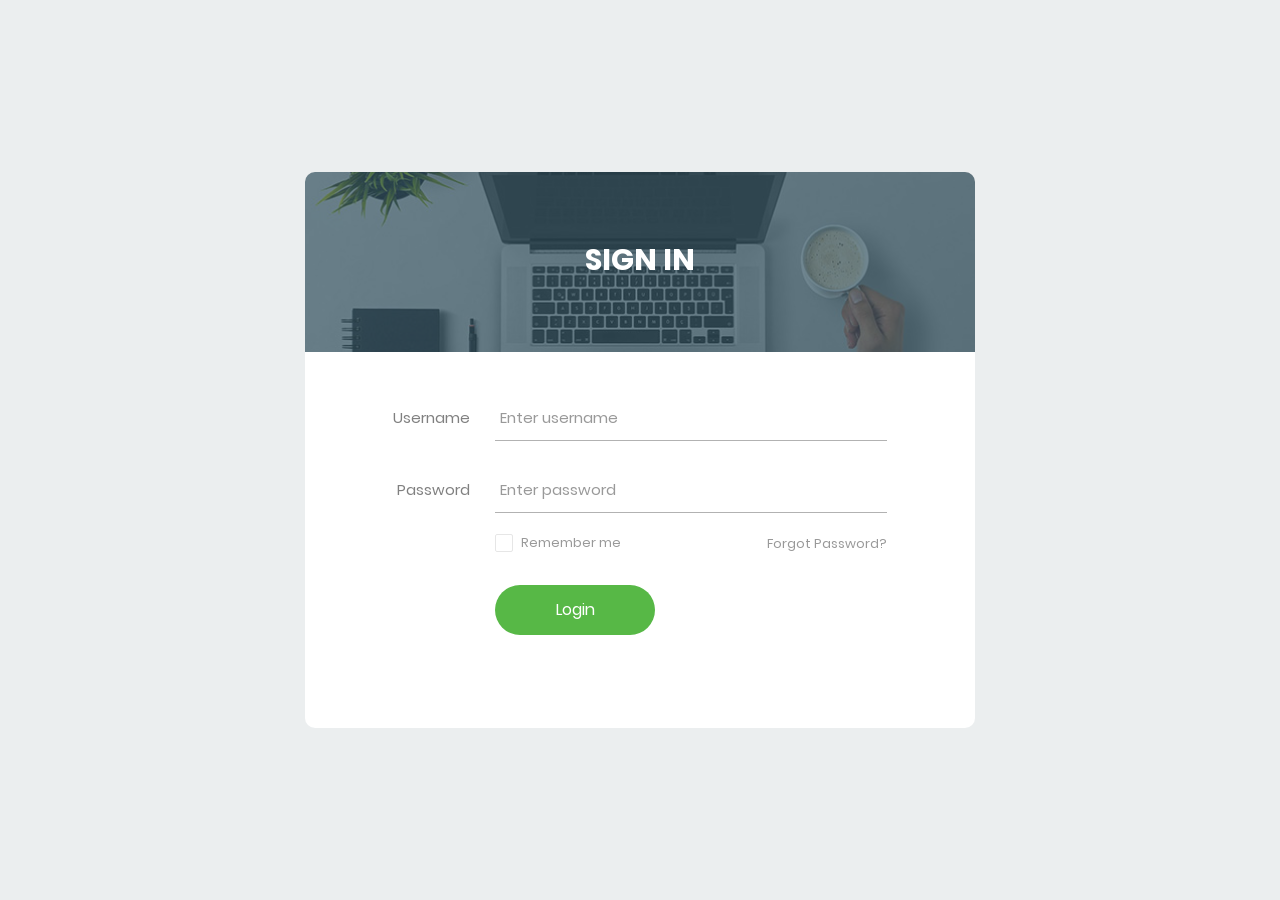
<file: linux/WebContent/login/index.html>
<!DOCTYPE html>
<html lang="en">
<head>
	<title>Login V15</title>
	<meta charset="UTF-8">
	<meta name="viewport" content="width=device-width, initial-scale=1">
<!--===============================================================================================-->	
	
<!--===============================================================================================-->
	<link rel="stylesheet" type="text/css" href="vendor/bootstrap/css/bootstrap.min.css">
<!--===============================================================================================-->
	<link rel="stylesheet" type="text/css" href="fonts/font-awesome-4.7.0/css/font-awesome.min.css">
<!--===============================================================================================-->
	<link rel="stylesheet" type="text/css" href="fonts/Linearicons-Free-v1.0.0/icon-font.min.css">
<!--===============================================================================================-->
	<link rel="stylesheet" type="text/css" href="vendor/animate/animate.css">
<!--===============================================================================================-->	
	<link rel="stylesheet" type="text/css" href="vendor/css-hamburgers/hamburgers.min.css">
<!--===============================================================================================-->
	<link rel="stylesheet" type="text/css" href="vendor/animsition/css/animsition.min.css">
<!--===============================================================================================-->
	<link rel="stylesheet" type="text/css" href="vendor/select2/select2.min.css">
<!--===============================================================================================-->	
	<link rel="stylesheet" type="text/css" href="vendor/daterangepicker/daterangepicker.css">
<!--===============================================================================================-->
	<link rel="stylesheet" type="text/css" href="css/util.css">
	<link rel="stylesheet" type="text/css" href="css/main.css">
<!--===============================================================================================-->
</head>
<body>
	
	<div class="limiter">
		<div class="container-login100">
			<div class="wrap-login100">
				<div class="login100-form-title" style="background-image: url(images/bg-01.jpg);">
					<span class="login100-form-title-1">
						Sign In
					</span>
				</div>

				<form class="login100-form validate-form">
					<div class="wrap-input100 validate-input m-b-26" data-validate="Username is required">
						<span class="label-input100">Username</span>
						<input class="input100" type="text" name="username" placeholder="Enter username">
						<span class="focus-input100"></span>
					</div>

					<div class="wrap-input100 validate-input m-b-18" data-validate = "Password is required">
						<span class="label-input100">Password</span>
						<input class="input100" type="password" name="pass" placeholder="Enter password">
						<span class="focus-input100"></span>
					</div>

					<div class="flex-sb-m w-full p-b-30">
						<div class="contact100-form-checkbox">
							<input class="input-checkbox100" id="ckb1" type="checkbox" name="remember-me">
							<label class="label-checkbox100" for="ckb1">
								Remember me
							</label>
						</div>

						<div>
							<a href="#" class="txt1">
								Forgot Password?
							</a>
						</div>
					</div>

					<div class="container-login100-form-btn">
						<button class="login100-form-btn">
							Login
						</button>
					</div>
				</form>
			</div>
		</div>
	</div>
	
<!--===============================================================================================-->
	<script src="vendor/jquery/jquery-3.2.1.min.js"></script>
<!--===============================================================================================-->
	<script src="vendor/animsition/js/animsition.min.js"></script>
<!--===============================================================================================-->
	<script src="vendor/bootstrap/js/popper.js"></script>
	<script src="vendor/bootstrap/js/bootstrap.min.js"></script>
<!--===============================================================================================-->
	<script src="vendor/select2/select2.min.js"></script>
<!--===============================================================================================-->
	<script src="vendor/daterangepicker/moment.min.js"></script>
	<script src="vendor/daterangepicker/daterangepicker.js"></script>
<!--===============================================================================================-->
	<script src="vendor/countdowntime/countdowntime.js"></script>
<!--===============================================================================================-->
	<script src="js/main.js"></script>

</body>
</html>
</file>
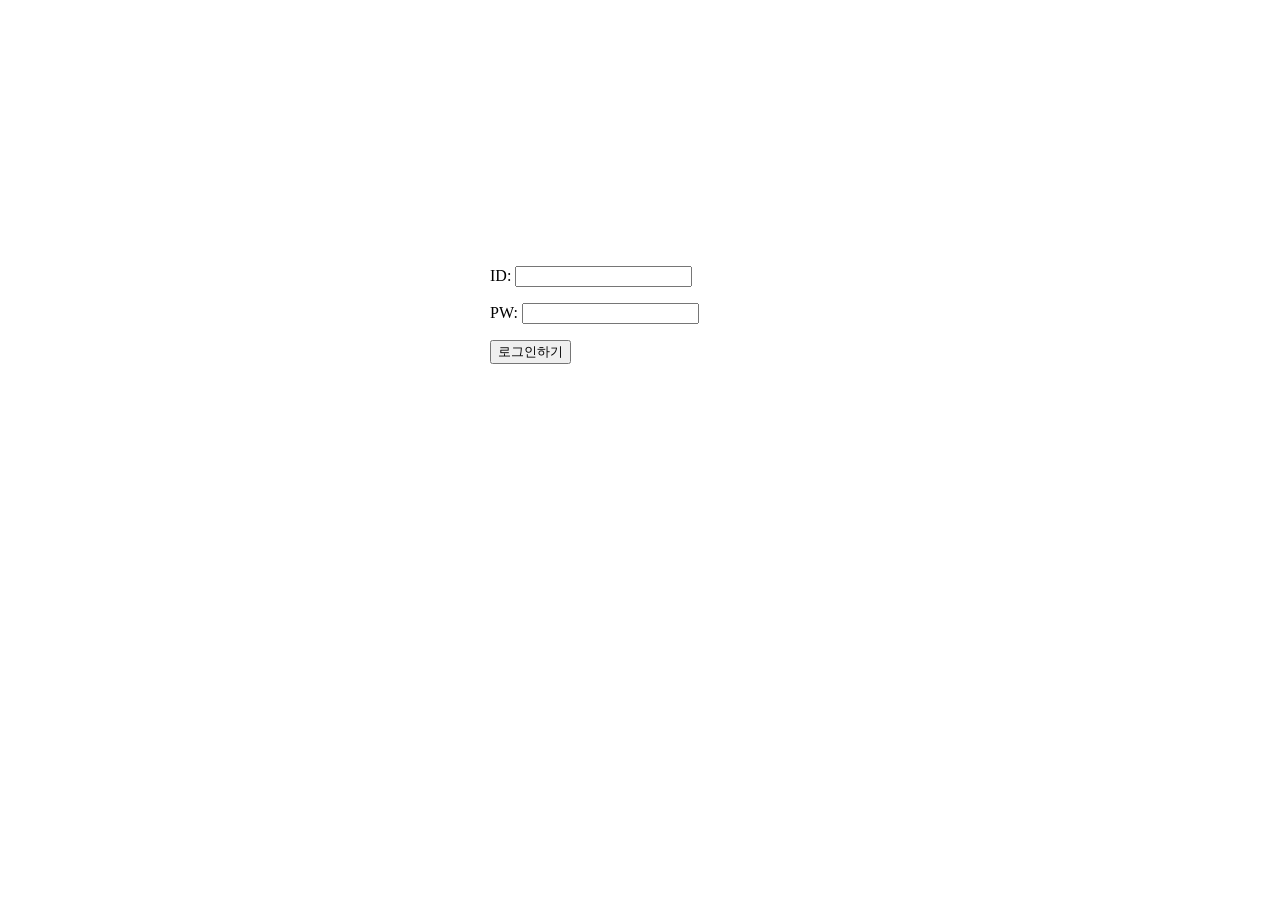
<file: frontend/01_login.html>
<!DOCTYPE html>
<html lang="en">

<head>
    <meta charset="UTF-8">
    <meta name="viewport" content="width=device-width, initial-scale=1.0">
    <title>스파르타코딩클럽 | 로그인페이지</title>
    <style>
        .mytitle {
            color: white;
            width: 300px;
            height: 200px;
            background-image: url('https://www.ancient-origins.net/sites/default/files/field/image/Agesilaus-II-cover.jpg');
            background-position: center;
            background-size: cover;

            border-radius: 10px;
            text-align: center;
            padding-top: 40px;
        }

        .wrap {
            margin: 10px auto;
            width: 300px;
        }
    </style>
</head>

<body>
    <div class="wrap">
        <div class="mytitle">
            <h1>로그인 페이지</h1>
            <h5>아이디, 비밀번호를 입력해주세요</h5>
        </div>
        <div>
            <p>
                ID: <input type="text" />
            </p>
            <p>
                PW: <input type="password" />
            </p>
        </div>
        <button>로그인하기</button>
    </div>
</body>
</body>

</html>
</file>
<file: linux/WebContent/login/vendor/daterangepicker/daterangepicker.css>
.daterangepicker {
  position: absolute;
  color: inherit;
  background-color: #fff;
  border-radius: 4px;
  width: 278px;
  padding: 4px;
  margin-top: 1px;
  top: 100px;
  left: 20px;
  /* Calendars */ }
  .daterangepicker:before, .daterangepicker:after {
    position: absolute;
    display: inline-block;
    border-bottom-color: rgba(0, 0, 0, 0.2);
    content: ''; }
  .daterangepicker:before {
    top: -7px;
    border-right: 7px solid transparent;
    border-left: 7px solid transparent;
    border-bottom: 7px solid #ccc; }
  .daterangepicker:after {
    top: -6px;
    border-right: 6px solid transparent;
    border-bottom: 6px solid #fff;
    border-left: 6px solid transparent; }
  .daterangepicker.opensleft:before {
    right: 9px; }
  .daterangepicker.opensleft:after {
    right: 10px; }
  .daterangepicker.openscenter:before {
    left: 0;
    right: 0;
    width: 0;
    margin-left: auto;
    margin-right: auto; }
  .daterangepicker.openscenter:after {
    left: 0;
    right: 0;
    width: 0;
    margin-left: auto;
    margin-right: auto; }
  .daterangepicker.opensright:before {
    left: 9px; }
  .daterangepicker.opensright:after {
    left: 10px; }
  .daterangepicker.dropup {
    margin-top: -5px; }
    .daterangepicker.dropup:before {
      top: initial;
      bottom: -7px;
      border-bottom: initial;
      border-top: 7px solid #ccc; }
    .daterangepicker.dropup:after {
      top: initial;
      bottom: -6px;
      border-bottom: initial;
      border-top: 6px solid #fff; }
  .daterangepicker.dropdown-menu {
    max-width: none;
    z-index: 3001; }
  .daterangepicker.single .ranges, .daterangepicker.single .calendar {
    float: none; }
  .daterangepicker.show-calendar .calendar {
    display: block; }
  .daterangepicker .calendar {
    display: none;
    max-width: 270px;
    margin: 4px; }
    .daterangepicker .calendar.single .calendar-table {
      border: none; }
    .daterangepicker .calendar th, .daterangepicker .calendar td {
      white-space: nowrap;
      text-align: center;
      min-width: 32px; }
  .daterangepicker .calendar-table {
    border: 1px solid #fff;
    padding: 4px;
    border-radius: 4px;
    background-color: #fff; }
  .daterangepicker table {
    width: 100%;
    margin: 0; }
  .daterangepicker td, .daterangepicker th {
    text-align: center;
    width: 20px;
    height: 20px;
    border-radius: 4px;
    border: 1px solid transparent;
    white-space: nowrap;
    cursor: pointer; }
    .daterangepicker td.available:hover, .daterangepicker th.available:hover {
      background-color: #eee;
      border-color: transparent;
      color: inherit; }
    .daterangepicker td.week, .daterangepicker th.week {
      font-size: 80%;
      color: #ccc; }
  .daterangepicker td.off, .daterangepicker td.off.in-range, .daterangepicker td.off.start-date, .daterangepicker td.off.end-date {
    background-color: #fff;
    border-color: transparent;
    color: #999; }
  .daterangepicker td.in-range {
    background-color: #ebf4f8;
    border-color: transparent;
    color: #000;
    border-radius: 0; }
  .daterangepicker td.start-date {
    border-radius: 4px 0 0 4px; }
  .daterangepicker td.end-date {
    border-radius: 0 4px 4px 0; }
  .daterangepicker td.start-date.end-date {
    border-radius: 4px; }
  .daterangepicker td.active, .daterangepicker td.active:hover {
    background-color: #357ebd;
    border-color: transparent;
    color: #fff; }
  .daterangepicker th.month {
    width: auto; }
  .daterangepicker td.disabled, .daterangepicker option.disabled {
    color: #999;
    cursor: not-allowed;
    text-decoration: line-through; }
  .daterangepicker select.monthselect, .daterangepicker select.yearselect {
    font-size: 12px;
    padding: 1px;
    height: auto;
    margin: 0;
    cursor: default; }
  .daterangepicker select.monthselect {
    margin-right: 2%;
    width: 56%; }
  .daterangepicker select.yearselect {
    width: 40%; }
  .daterangepicker select.hourselect, .daterangepicker select.minuteselect, .daterangepicker select.secondselect, .daterangepicker select.ampmselect {
    width: 50px;
    margin-bottom: 0; }
  .daterangepicker .input-mini {
    border: 1px solid #ccc;
    border-radius: 4px;
    color: #555;
    height: 30px;
    line-height: 30px;
    display: block;
    vertical-align: middle;
    margin: 0 0 5px 0;
    padding: 0 6px 0 28px;
    width: 100%; }
    .daterangepicker .input-mini.active {
      border: 1px solid #08c;
      border-radius: 4px; }
  .daterangepicker .daterangepicker_input {
    position: relative; }
    .daterangepicker .daterangepicker_input i {
      position: absolute;
      left: 8px;
      top: 8px; }
  .daterangepicker.rtl .input-mini {
    padding-right: 28px;
    padding-left: 6px; }
  .daterangepicker.rtl .daterangepicker_input i {
    left: auto;
    right: 8px; }
  .daterangepicker .calendar-time {
    text-align: center;
    margin: 5px auto;
    line-height: 30px;
    position: relative;
    padding-left: 28px; }
    .daterangepicker .calendar-time select.disabled {
      color: #ccc;
      cursor: not-allowed; }

.ranges {
  font-size: 11px;
  float: none;
  margin: 4px;
  text-align: left; }
  .ranges ul {
    list-style: none;
    margin: 0 auto;
    padding: 0;
    width: 100%; }
  .ranges li {
    font-size: 13px;
    background-color: #f5f5f5;
    border: 1px solid #f5f5f5;
    border-radius: 4px;
    color: #08c;
    padding: 3px 12px;
    margin-bottom: 8px;
    cursor: pointer; }
    .ranges li:hover {
      background-color: #08c;
      border: 1px solid #08c;
      color: #fff; }
    .ranges li.active {
      background-color: #08c;
      border: 1px solid #08c;
      color: #fff; }

/*  Larger Screen Styling */
@media (min-width: 564px) {
  .daterangepicker {
    width: auto; }
    .daterangepicker .ranges ul {
      width: 160px; }
    .daterangepicker.single .ranges ul {
      width: 100%; }
    .daterangepicker.single .calendar.left {
      clear: none; }
    .daterangepicker.single.ltr .ranges, .daterangepicker.single.ltr .calendar {
      float: left; }
    .daterangepicker.single.rtl .ranges, .daterangepicker.single.rtl .calendar {
      float: right; }
    .daterangepicker.ltr {
      direction: ltr;
      text-align: left; }
      .daterangepicker.ltr .calendar.left {
        clear: left;
        margin-right: 0; }
        .daterangepicker.ltr .calendar.left .calendar-table {
          border-right: none;
          border-top-right-radius: 0;
          border-bottom-right-radius: 0; }
      .daterangepicker.ltr .calendar.right {
        margin-left: 0; }
        .daterangepicker.ltr .calendar.right .calendar-table {
          border-left: none;
          border-top-left-radius: 0;
          border-bottom-left-radius: 0; }
      .daterangepicker.ltr .left .daterangepicker_input {
        padding-right: 12px; }
      .daterangepicker.ltr .calendar.left .calendar-table {
        padding-right: 12px; }
      .daterangepicker.ltr .ranges, .daterangepicker.ltr .calendar {
        float: left; }
    .daterangepicker.rtl {
      direction: rtl;
      text-align: right; }
      .daterangepicker.rtl .calendar.left {
        clear: right;
        margin-left: 0; }
        .daterangepicker.rtl .calendar.left .calendar-table {
          border-left: none;
          border-top-left-radius: 0;
          border-bottom-left-radius: 0; }
      .daterangepicker.rtl .calendar.right {
        margin-right: 0; }
        .daterangepicker.rtl .calendar.right .calendar-table {
          border-right: none;
          border-top-right-radius: 0;
          border-bottom-right-radius: 0; }
      .daterangepicker.rtl .left .daterangepicker_input {
        padding-left: 12px; }
      .daterangepicker.rtl .calendar.left .calendar-table {
        padding-left: 12px; }
      .daterangepicker.rtl .ranges, .daterangepicker.rtl .calendar {
        text-align: right;
        float: right; } }
@media (min-width: 730px) {
  .daterangepicker .ranges {
    width: auto; }
  .daterangepicker.ltr .ranges {
    float: left; }
  .daterangepicker.rtl .ranges {
    float: right; }
  .daterangepicker .calendar.left {
    clear: none !important; } }
</file>
<file: linux/WebContent/login/css/util.css>
/*[ FONT SIZE ]
///////////////////////////////////////////////////////////
*/
.fs-1 {font-size: 1px;}
.fs-2 {font-size: 2px;}
.fs-3 {font-size: 3px;}
.fs-4 {font-size: 4px;}
.fs-5 {font-size: 5px;}
.fs-6 {font-size: 6px;}
.fs-7 {font-size: 7px;}
.fs-8 {font-size: 8px;}
.fs-9 {font-size: 9px;}
.fs-10 {font-size: 10px;}
.fs-11 {font-size: 11px;}
.fs-12 {font-size: 12px;}
.fs-13 {font-size: 13px;}
.fs-14 {font-size: 14px;}
.fs-15 {font-size: 15px;}
.fs-16 {font-size: 16px;}
.fs-17 {font-size: 17px;}
.fs-18 {font-size: 18px;}
.fs-19 {font-size: 19px;}
.fs-20 {font-size: 20px;}
.fs-21 {font-size: 21px;}
.fs-22 {font-size: 22px;}
.fs-23 {font-size: 23px;}
.fs-24 {font-size: 24px;}
.fs-25 {font-size: 25px;}
.fs-26 {font-size: 26px;}
.fs-27 {font-size: 27px;}
.fs-28 {font-size: 28px;}
.fs-29 {font-size: 29px;}
.fs-30 {font-size: 30px;}
.fs-31 {font-size: 31px;}
.fs-32 {font-size: 32px;}
.fs-33 {font-size: 33px;}
.fs-34 {font-size: 34px;}
.fs-35 {font-size: 35px;}
.fs-36 {font-size: 36px;}
.fs-37 {font-size: 37px;}
.fs-38 {font-size: 38px;}
.fs-39 {font-size: 39px;}
.fs-40 {font-size: 40px;}
.fs-41 {font-size: 41px;}
.fs-42 {font-size: 42px;}
.fs-43 {font-size: 43px;}
.fs-44 {font-size: 44px;}
.fs-45 {font-size: 45px;}
.fs-46 {font-size: 46px;}
.fs-47 {font-size: 47px;}
.fs-48 {font-size: 48px;}
.fs-49 {font-size: 49px;}
.fs-50 {font-size: 50px;}
.fs-51 {font-size: 51px;}
.fs-52 {font-size: 52px;}
.fs-53 {font-size: 53px;}
.fs-54 {font-size: 54px;}
.fs-55 {font-size: 55px;}
.fs-56 {font-size: 56px;}
.fs-57 {font-size: 57px;}
.fs-58 {font-size: 58px;}
.fs-59 {font-size: 59px;}
.fs-60 {font-size: 60px;}
.fs-61 {font-size: 61px;}
.fs-62 {font-size: 62px;}
.fs-63 {font-size: 63px;}
.fs-64 {font-size: 64px;}
.fs-65 {font-size: 65px;}
.fs-66 {font-size: 66px;}
.fs-67 {font-size: 67px;}
.fs-68 {font-size: 68px;}
.fs-69 {font-size: 69px;}
.fs-70 {font-size: 70px;}
.fs-71 {font-size: 71px;}
.fs-72 {font-size: 72px;}
.fs-73 {font-size: 73px;}
.fs-74 {font-size: 74px;}
.fs-75 {font-size: 75px;}
.fs-76 {font-size: 76px;}
.fs-77 {font-size: 77px;}
.fs-78 {font-size: 78px;}
.fs-79 {font-size: 79px;}
.fs-80 {font-size: 80px;}
.fs-81 {font-size: 81px;}
.fs-82 {font-size: 82px;}
.fs-83 {font-size: 83px;}
.fs-84 {font-size: 84px;}
.fs-85 {font-size: 85px;}
.fs-86 {font-size: 86px;}
.fs-87 {font-size: 87px;}
.fs-88 {font-size: 88px;}
.fs-89 {font-size: 89px;}
.fs-90 {font-size: 90px;}
.fs-91 {font-size: 91px;}
.fs-92 {font-size: 92px;}
.fs-93 {font-size: 93px;}
.fs-94 {font-size: 94px;}
.fs-95 {font-size: 95px;}
.fs-96 {font-size: 96px;}
.fs-97 {font-size: 97px;}
.fs-98 {font-size: 98px;}
.fs-99 {font-size: 99px;}
.fs-100 {font-size: 100px;}
.fs-101 {font-size: 101px;}
.fs-102 {font-size: 102px;}
.fs-103 {font-size: 103px;}
.fs-104 {font-size: 104px;}
.fs-105 {font-size: 105px;}
.fs-106 {font-size: 106px;}
.fs-107 {font-size: 107px;}
.fs-108 {font-size: 108px;}
.fs-109 {font-size: 109px;}
.fs-110 {font-size: 110px;}
.fs-111 {font-size: 111px;}
.fs-112 {font-size: 112px;}
.fs-113 {font-size: 113px;}
.fs-114 {font-size: 114px;}
.fs-115 {font-size: 115px;}
.fs-116 {font-size: 116px;}
.fs-117 {font-size: 117px;}
.fs-118 {font-size: 118px;}
.fs-119 {font-size: 119px;}
.fs-120 {font-size: 120px;}
.fs-121 {font-size: 121px;}
.fs-122 {font-size: 122px;}
.fs-123 {font-size: 123px;}
.fs-124 {font-size: 124px;}
.fs-125 {font-size: 125px;}
.fs-126 {font-size: 126px;}
.fs-127 {font-size: 127px;}
.fs-128 {font-size: 128px;}
.fs-129 {font-size: 129px;}
.fs-130 {font-size: 130px;}
.fs-131 {font-size: 131px;}
.fs-132 {font-size: 132px;}
.fs-133 {font-size: 133px;}
.fs-134 {font-size: 134px;}
.fs-135 {font-size: 135px;}
.fs-136 {font-size: 136px;}
.fs-137 {font-size: 137px;}
.fs-138 {font-size: 138px;}
.fs-139 {font-size: 139px;}
.fs-140 {font-size: 140px;}
.fs-141 {font-size: 141px;}
.fs-142 {font-size: 142px;}
.fs-143 {font-size: 143px;}
.fs-144 {font-size: 144px;}
.fs-145 {font-size: 145px;}
.fs-146 {font-size: 146px;}
.fs-147 {font-size: 147px;}
.fs-148 {font-size: 148px;}
.fs-149 {font-size: 149px;}
.fs-150 {font-size: 150px;}
.fs-151 {font-size: 151px;}
.fs-152 {font-size: 152px;}
.fs-153 {font-size: 153px;}
.fs-154 {font-size: 154px;}
.fs-155 {font-size: 155px;}
.fs-156 {font-size: 156px;}
.fs-157 {font-size: 157px;}
.fs-158 {font-size: 158px;}
.fs-159 {font-size: 159px;}
.fs-160 {font-size: 160px;}
.fs-161 {font-size: 161px;}
.fs-162 {font-size: 162px;}
.fs-163 {font-size: 163px;}
.fs-164 {font-size: 164px;}
.fs-165 {font-size: 165px;}
.fs-166 {font-size: 166px;}
.fs-167 {font-size: 167px;}
.fs-168 {font-size: 168px;}
.fs-169 {font-size: 169px;}
.fs-170 {font-size: 170px;}
.fs-171 {font-size: 171px;}
.fs-172 {font-size: 172px;}
.fs-173 {font-size: 173px;}
.fs-174 {font-size: 174px;}
.fs-175 {font-size: 175px;}
.fs-176 {font-size: 176px;}
.fs-177 {font-size: 177px;}
.fs-178 {font-size: 178px;}
.fs-179 {font-size: 179px;}
.fs-180 {font-size: 180px;}
.fs-181 {font-size: 181px;}
.fs-182 {font-size: 182px;}
.fs-183 {font-size: 183px;}
.fs-184 {font-size: 184px;}
.fs-185 {font-size: 185px;}
.fs-186 {font-size: 186px;}
.fs-187 {font-size: 187px;}
.fs-188 {font-size: 188px;}
.fs-189 {font-size: 189px;}
.fs-190 {font-size: 190px;}
.fs-191 {font-size: 191px;}
.fs-192 {font-size: 192px;}
.fs-193 {font-size: 193px;}
.fs-194 {font-size: 194px;}
.fs-195 {font-size: 195px;}
.fs-196 {font-size: 196px;}
.fs-197 {font-size: 197px;}
.fs-198 {font-size: 198px;}
.fs-199 {font-size: 199px;}
.fs-200 {font-size: 200px;}

/*[ PADDING ]
///////////////////////////////////////////////////////////
*/
.p-t-0 {padding-top: 0px;}
.p-t-1 {padding-top: 1px;}
.p-t-2 {padding-top: 2px;}
.p-t-3 {padding-top: 3px;}
.p-t-4 {padding-top: 4px;}
.p-t-5 {padding-top: 5px;}
.p-t-6 {padding-top: 6px;}
.p-t-7 {padding-top: 7px;}
.p-t-8 {padding-top: 8px;}
.p-t-9 {padding-top: 9px;}
.p-t-10 {padding-top: 10px;}
.p-t-11 {padding-top: 11px;}
.p-t-12 {padding-top: 12px;}
.p-t-13 {padding-top: 13px;}
.p-t-14 {padding-top: 14px;}
.p-t-15 {padding-top: 15px;}
.p-t-16 {padding-top: 16px;}
.p-t-17 {padding-top: 17px;}
.p-t-18 {padding-top: 18px;}
.p-t-19 {padding-top: 19px;}
.p-t-20 {padding-top: 20px;}
.p-t-21 {padding-top: 21px;}
.p-t-22 {padding-top: 22px;}
.p-t-23 {padding-top: 23px;}
.p-t-24 {padding-top: 24px;}
.p-t-25 {padding-top: 25px;}
.p-t-26 {padding-top: 26px;}
.p-t-27 {padding-top: 27px;}
.p-t-28 {padding-top: 28px;}
.p-t-29 {padding-top: 29px;}
.p-t-30 {padding-top: 30px;}
.p-t-31 {padding-top: 31px;}
.p-t-32 {padding-top: 32px;}
.p-t-33 {padding-top: 33px;}
.p-t-34 {padding-top: 34px;}
.p-t-35 {padding-top: 35px;}
.p-t-36 {padding-top: 36px;}
.p-t-37 {padding-top: 37px;}
.p-t-38 {padding-top: 38px;}
.p-t-39 {padding-top: 39px;}
.p-t-40 {padding-top: 40px;}
.p-t-41 {padding-top: 41px;}
.p-t-42 {padding-top: 42px;}
.p-t-43 {padding-top: 43px;}
.p-t-44 {padding-top: 44px;}
.p-t-45 {padding-top: 45px;}
.p-t-46 {padding-top: 46px;}
.p-t-47 {padding-top: 47px;}
.p-t-48 {padding-top: 48px;}
.p-t-49 {padding-top: 49px;}
.p-t-50 {padding-top: 50px;}
.p-t-51 {padding-top: 51px;}
.p-t-52 {padding-top: 52px;}
.p-t-53 {padding-top: 53px;}
.p-t-54 {padding-top: 54px;}
.p-t-55 {padding-top: 55px;}
.p-t-56 {padding-top: 56px;}
.p-t-57 {padding-top: 57px;}
.p-t-58 {padding-top: 58px;}
.p-t-59 {padding-top: 59px;}
.p-t-60 {padding-top: 60px;}
.p-t-61 {padding-top: 61px;}
.p-t-62 {padding-top: 62px;}
.p-t-63 {padding-top: 63px;}
.p-t-64 {padding-top: 64px;}
.p-t-65 {padding-top: 65px;}
.p-t-66 {padding-top: 66px;}
.p-t-67 {padding-top: 67px;}
.p-t-68 {padding-top: 68px;}
.p-t-69 {padding-top: 69px;}
.p-t-70 {padding-top: 70px;}
.p-t-71 {padding-top: 71px;}
.p-t-72 {padding-top: 72px;}
.p-t-73 {padding-top: 73px;}
.p-t-74 {padding-top: 74px;}
.p-t-75 {padding-top: 75px;}
.p-t-76 {padding-top: 76px;}
.p-t-77 {padding-top: 77px;}
.p-t-78 {padding-top: 78px;}
.p-t-79 {padding-top: 79px;}
.p-t-80 {padding-top: 80px;}
.p-t-81 {padding-top: 81px;}
.p-t-82 {padding-top: 82px;}
.p-t-83 {padding-top: 83px;}
.p-t-84 {padding-top: 84px;}
.p-t-85 {padding-top: 85px;}
.p-t-86 {padding-top: 86px;}
.p-t-87 {padding-top: 87px;}
.p-t-88 {padding-top: 88px;}
.p-t-89 {padding-top: 89px;}
.p-t-90 {padding-top: 90px;}
.p-t-91 {padding-top: 91px;}
.p-t-92 {padding-top: 92px;}
.p-t-93 {padding-top: 93px;}
.p-t-94 {padding-top: 94px;}
.p-t-95 {padding-top: 95px;}
.p-t-96 {padding-top: 96px;}
.p-t-97 {padding-top: 97px;}
.p-t-98 {padding-top: 98px;}
.p-t-99 {padding-top: 99px;}
.p-t-100 {padding-top: 100px;}
.p-t-101 {padding-top: 101px;}
.p-t-102 {padding-top: 102px;}
.p-t-103 {padding-top: 103px;}
.p-t-104 {padding-top: 104px;}
.p-t-105 {padding-top: 105px;}
.p-t-106 {padding-top: 106px;}
.p-t-107 {padding-top: 107px;}
.p-t-108 {padding-top: 108px;}
.p-t-109 {padding-top: 109px;}
.p-t-110 {padding-top: 110px;}
.p-t-111 {padding-top: 111px;}
.p-t-112 {padding-top: 112px;}
.p-t-113 {padding-top: 113px;}
.p-t-114 {padding-top: 114px;}
.p-t-115 {padding-top: 115px;}
.p-t-116 {padding-top: 116px;}
.p-t-117 {padding-top: 117px;}
.p-t-118 {padding-top: 118px;}
.p-t-119 {padding-top: 119px;}
.p-t-120 {padding-top: 120px;}
.p-t-121 {padding-top: 121px;}
.p-t-122 {padding-top: 122px;}
.p-t-123 {padding-top: 123px;}
.p-t-124 {padding-top: 124px;}
.p-t-125 {padding-top: 125px;}
.p-t-126 {padding-top: 126px;}
.p-t-127 {padding-top: 127px;}
.p-t-128 {padding-top: 128px;}
.p-t-129 {padding-top: 129px;}
.p-t-130 {padding-top: 130px;}
.p-t-131 {padding-top: 131px;}
.p-t-132 {padding-top: 132px;}
.p-t-133 {padding-top: 133px;}
.p-t-134 {padding-top: 134px;}
.p-t-135 {padding-top: 135px;}
.p-t-136 {padding-top: 136px;}
.p-t-137 {padding-top: 137px;}
.p-t-138 {padding-top: 138px;}
.p-t-139 {padding-top: 139px;}
.p-t-140 {padding-top: 140px;}
.p-t-141 {padding-top: 141px;}
.p-t-142 {padding-top: 142px;}
.p-t-143 {padding-top: 143px;}
.p-t-144 {padding-top: 144px;}
.p-t-145 {padding-top: 145px;}
.p-t-146 {padding-top: 146px;}
.p-t-147 {padding-top: 147px;}
.p-t-148 {padding-top: 148px;}
.p-t-149 {padding-top: 149px;}
.p-t-150 {padding-top: 150px;}
.p-t-151 {padding-top: 151px;}
.p-t-152 {padding-top: 152px;}
.p-t-153 {padding-top: 153px;}
.p-t-154 {padding-top: 154px;}
.p-t-155 {padding-top: 155px;}
.p-t-156 {padding-top: 156px;}
.p-t-157 {padding-top: 157px;}
.p-t-158 {padding-top: 158px;}
.p-t-159 {padding-top: 159px;}
.p-t-160 {padding-top: 160px;}
.p-t-161 {padding-top: 161px;}
.p-t-162 {padding-top: 162px;}
.p-t-163 {padding-top: 163px;}
.p-t-164 {padding-top: 164px;}
.p-t-165 {padding-top: 165px;}
.p-t-166 {padding-top: 166px;}
.p-t-167 {padding-top: 167px;}
.p-t-168 {padding-top: 168px;}
.p-t-169 {padding-top: 169px;}
.p-t-170 {padding-top: 170px;}
.p-t-171 {padding-top: 171px;}
.p-t-172 {padding-top: 172px;}
.p-t-173 {padding-top: 173px;}
.p-t-174 {padding-top: 174px;}
.p-t-175 {padding-top: 175px;}
.p-t-176 {padding-top: 176px;}
.p-t-177 {padding-top: 177px;}
.p-t-178 {padding-top: 178px;}
.p-t-179 {padding-top: 179px;}
.p-t-180 {padding-top: 180px;}
.p-t-181 {padding-top: 181px;}
.p-t-182 {padding-top: 182px;}
.p-t-183 {padding-top: 183px;}
.p-t-184 {padding-top: 184px;}
.p-t-185 {padding-top: 185px;}
.p-t-186 {padding-top: 186px;}
.p-t-187 {padding-top: 187px;}
.p-t-188 {padding-top: 188px;}
.p-t-189 {padding-top: 189px;}
.p-t-190 {padding-top: 190px;}
.p-t-191 {padding-top: 191px;}
.p-t-192 {padding-top: 192px;}
.p-t-193 {padding-top: 193px;}
.p-t-194 {padding-top: 194px;}
.p-t-195 {padding-top: 195px;}
.p-t-196 {padding-top: 196px;}
.p-t-197 {padding-top: 197px;}
.p-t-198 {padding-top: 198px;}
.p-t-199 {padding-top: 199px;}
.p-t-200 {padding-top: 200px;}
.p-t-201 {padding-top: 201px;}
.p-t-202 {padding-top: 202px;}
.p-t-203 {padding-top: 203px;}
.p-t-204 {padding-top: 204px;}
.p-t-205 {padding-top: 205px;}
.p-t-206 {padding-top: 206px;}
.p-t-207 {padding-top: 207px;}
.p-t-208 {padding-top: 208px;}
.p-t-209 {padding-top: 209px;}
.p-t-210 {padding-top: 210px;}
.p-t-211 {padding-top: 211px;}
.p-t-212 {padding-top: 212px;}
.p-t-213 {padding-top: 213px;}
.p-t-214 {padding-top: 214px;}
.p-t-215 {padding-top: 215px;}
.p-t-216 {padding-top: 216px;}
.p-t-217 {padding-top: 217px;}
.p-t-218 {padding-top: 218px;}
.p-t-219 {padding-top: 219px;}
.p-t-220 {padding-top: 220px;}
.p-t-221 {padding-top: 221px;}
.p-t-222 {padding-top: 222px;}
.p-t-223 {padding-top: 223px;}
.p-t-224 {padding-top: 224px;}
.p-t-225 {padding-top: 225px;}
.p-t-226 {padding-top: 226px;}
.p-t-227 {padding-top: 227px;}
.p-t-228 {padding-top: 228px;}
.p-t-229 {padding-top: 229px;}
.p-t-230 {padding-top: 230px;}
.p-t-231 {padding-top: 231px;}
.p-t-232 {padding-top: 232px;}
.p-t-233 {padding-top: 233px;}
.p-t-234 {padding-top: 234px;}
.p-t-235 {padding-top: 235px;}
.p-t-236 {padding-top: 236px;}
.p-t-237 {padding-top: 237px;}
.p-t-238 {padding-top: 238px;}
.p-t-239 {padding-top: 239px;}
.p-t-240 {padding-top: 240px;}
.p-t-241 {padding-top: 241px;}
.p-t-242 {padding-top: 242px;}
.p-t-243 {padding-top: 243px;}
.p-t-244 {padding-top: 244px;}
.p-t-245 {padding-top: 245px;}
.p-t-246 {padding-top: 246px;}
.p-t-247 {padding-top: 247px;}
.p-t-248 {padding-top: 248px;}
.p-t-249 {padding-top: 249px;}
.p-t-250 {padding-top: 250px;}
.p-b-0 {padding-bottom: 0px;}
.p-b-1 {padding-bottom: 1px;}
.p-b-2 {padding-bottom: 2px;}
.p-b-3 {padding-bottom: 3px;}
.p-b-4 {padding-bottom: 4px;}
.p-b-5 {padding-bottom: 5px;}
.p-b-6 {padding-bottom: 6px;}
.p-b-7 {padding-bottom: 7px;}
.p-b-8 {padding-bottom: 8px;}
.p-b-9 {padding-bottom: 9px;}
.p-b-10 {padding-bottom: 10px;}
.p-b-11 {padding-bottom: 11px;}
.p-b-12 {padding-bottom: 12px;}
.p-b-13 {padding-bottom: 13px;}
.p-b-14 {padding-bottom: 14px;}
.p-b-15 {padding-bottom: 15px;}
.p-b-16 {padding-bottom: 16px;}
.p-b-17 {padding-bottom: 17px;}
.p-b-18 {padding-bottom: 18px;}
.p-b-19 {padding-bottom: 19px;}
.p-b-20 {padding-bottom: 20px;}
.p-b-21 {padding-bottom: 21px;}
.p-b-22 {padding-bottom: 22px;}
.p-b-23 {padding-bottom: 23px;}
.p-b-24 {padding-bottom: 24px;}
.p-b-25 {padding-bottom: 25px;}
.p-b-26 {padding-bottom: 26px;}
.p-b-27 {padding-bottom: 27px;}
.p-b-28 {padding-bottom: 28px;}
.p-b-29 {padding-bottom: 29px;}
.p-b-30 {padding-bottom: 30px;}
.p-b-31 {padding-bottom: 31px;}
.p-b-32 {padding-bottom: 32px;}
.p-b-33 {padding-bottom: 33px;}
.p-b-34 {padding-bottom: 34px;}
.p-b-35 {padding-bottom: 35px;}
.p-b-36 {padding-bottom: 36px;}
.p-b-37 {padding-bottom: 37px;}
.p-b-38 {padding-bottom: 38px;}
.p-b-39 {padding-bottom: 39px;}
.p-b-40 {padding-bottom: 40px;}
.p-b-41 {padding-bottom: 41px;}
.p-b-42 {padding-bottom: 42px;}
.p-b-43 {padding-bottom: 43px;}
.p-b-44 {padding-bottom: 44px;}
.p-b-45 {padding-bottom: 45px;}
.p-b-46 {padding-bottom: 46px;}
.p-b-47 {padding-bottom: 47px;}
.p-b-48 {padding-bottom: 48px;}
.p-b-49 {padding-bottom: 49px;}
.p-b-50 {padding-bottom: 50px;}
.p-b-51 {padding-bottom: 51px;}
.p-b-52 {padding-bottom: 52px;}
.p-b-53 {padding-bottom: 53px;}
.p-b-54 {padding-bottom: 54px;}
.p-b-55 {padding-bottom: 55px;}
.p-b-56 {padding-bottom: 56px;}
.p-b-57 {padding-bottom: 57px;}
.p-b-58 {padding-bottom: 58px;}
.p-b-59 {padding-bottom: 59px;}
.p-b-60 {padding-bottom: 60px;}
.p-b-61 {padding-bottom: 61px;}
.p-b-62 {padding-bottom: 62px;}
.p-b-63 {padding-bottom: 63px;}
.p-b-64 {padding-bottom: 64px;}
.p-b-65 {padding-bottom: 65px;}
.p-b-66 {padding-bottom: 66px;}
.p-b-67 {padding-bottom: 67px;}
.p-b-68 {padding-bottom: 68px;}
.p-b-69 {padding-bottom: 69px;}
.p-b-70 {padding-bottom: 70px;}
.p-b-71 {padding-bottom: 71px;}
.p-b-72 {padding-bottom: 72px;}
.p-b-73 {padding-bottom: 73px;}
.p-b-74 {padding-bottom: 74px;}
.p-b-75 {padding-bottom: 75px;}
.p-b-76 {padding-bottom: 76px;}
.p-b-77 {padding-bottom: 77px;}
.p-b-78 {padding-bottom: 78px;}
.p-b-79 {padding-bottom: 79px;}
.p-b-80 {padding-bottom: 80px;}
.p-b-81 {padding-bottom: 81px;}
.p-b-82 {padding-bottom: 82px;}
.p-b-83 {padding-bottom: 83px;}
.p-b-84 {padding-bottom: 84px;}
.p-b-85 {padding-bottom: 85px;}
.p-b-86 {padding-bottom: 86px;}
.p-b-87 {padding-bottom: 87px;}
.p-b-88 {padding-bottom: 88px;}
.p-b-89 {padding-bottom: 89px;}
.p-b-90 {padding-bottom: 90px;}
.p-b-91 {padding-bottom: 91px;}
.p-b-92 {padding-bottom: 92px;}
.p-b-93 {padding-bottom: 93px;}
.p-b-94 {padding-bottom: 94px;}
.p-b-95 {padding-bottom: 95px;}
.p-b-96 {padding-bottom: 96px;}
.p-b-97 {padding-bottom: 97px;}
.p-b-98 {padding-bottom: 98px;}
.p-b-99 {padding-bottom: 99px;}
.p-b-100 {padding-bottom: 100px;}
.p-b-101 {padding-bottom: 101px;}
.p-b-102 {padding-bottom: 102px;}
.p-b-103 {padding-bottom: 103px;}
.p-b-104 {padding-bottom: 104px;}
.p-b-105 {padding-bottom: 105px;}
.p-b-106 {padding-bottom: 106px;}
.p-b-107 {padding-bottom: 107px;}
.p-b-108 {padding-bottom: 108px;}
.p-b-109 {padding-bottom: 109px;}
.p-b-110 {padding-bottom: 110px;}
.p-b-111 {padding-bottom: 111px;}
.p-b-112 {padding-bottom: 112px;}
.p-b-113 {padding-bottom: 113px;}
.p-b-114 {padding-bottom: 114px;}
.p-b-115 {padding-bottom: 115px;}
.p-b-116 {padding-bottom: 116px;}
.p-b-117 {padding-bottom: 117px;}
.p-b-118 {padding-bottom: 118px;}
.p-b-119 {padding-bottom: 119px;}
.p-b-120 {padding-bottom: 120px;}
.p-b-121 {padding-bottom: 121px;}
.p-b-122 {padding-bottom: 122px;}
.p-b-123 {padding-bottom: 123px;}
.p-b-124 {padding-bottom: 124px;}
.p-b-125 {padding-bottom: 125px;}
.p-b-126 {padding-bottom: 126px;}
.p-b-127 {padding-bottom: 127px;}
.p-b-128 {padding-bottom: 128px;}
.p-b-129 {padding-bottom: 129px;}
.p-b-130 {padding-bottom: 130px;}
.p-b-131 {padding-bottom: 131px;}
.p-b-132 {padding-bottom: 132px;}
.p-b-133 {padding-bottom: 133px;}
.p-b-134 {padding-bottom: 134px;}
.p-b-135 {padding-bottom: 135px;}
.p-b-136 {padding-bottom: 136px;}
.p-b-137 {padding-bottom: 137px;}
.p-b-138 {padding-bottom: 138px;}
.p-b-139 {padding-bottom: 139px;}
.p-b-140 {padding-bottom: 140px;}
.p-b-141 {padding-bottom: 141px;}
.p-b-142 {padding-bottom: 142px;}
.p-b-143 {padding-bottom: 143px;}
.p-b-144 {padding-bottom: 144px;}
.p-b-145 {padding-bottom: 145px;}
.p-b-146 {padding-bottom: 146px;}
.p-b-147 {padding-bottom: 147px;}
.p-b-148 {padding-bottom: 148px;}
.p-b-149 {padding-bottom: 149px;}
.p-b-150 {padding-bottom: 150px;}
.p-b-151 {padding-bottom: 151px;}
.p-b-152 {padding-bottom: 152px;}
.p-b-153 {padding-bottom: 153px;}
.p-b-154 {padding-bottom: 154px;}
.p-b-155 {padding-bottom: 155px;}
.p-b-156 {padding-bottom: 156px;}
.p-b-157 {padding-bottom: 157px;}
.p-b-158 {padding-bottom: 158px;}
.p-b-159 {padding-bottom: 159px;}
.p-b-160 {padding-bottom: 160px;}
.p-b-161 {padding-bottom: 161px;}
.p-b-162 {padding-bottom: 162px;}
.p-b-163 {padding-bottom: 163px;}
.p-b-164 {padding-bottom: 164px;}
.p-b-165 {padding-bottom: 165px;}
.p-b-166 {padding-bottom: 166px;}
.p-b-167 {padding-bottom: 167px;}
.p-b-168 {padding-bottom: 168px;}
.p-b-169 {padding-bottom: 169px;}
.p-b-170 {padding-bottom: 170px;}
.p-b-171 {padding-bottom: 171px;}
.p-b-172 {padding-bottom: 172px;}
.p-b-173 {padding-bottom: 173px;}
.p-b-174 {padding-bottom: 174px;}
.p-b-175 {padding-bottom: 175px;}
.p-b-176 {padding-bottom: 176px;}
.p-b-177 {padding-bottom: 177px;}
.p-b-178 {padding-bottom: 178px;}
.p-b-179 {padding-bottom: 179px;}
.p-b-180 {padding-bottom: 180px;}
.p-b-181 {padding-bottom: 181px;}
.p-b-182 {padding-bottom: 182px;}
.p-b-183 {padding-bottom: 183px;}
.p-b-184 {padding-bottom: 184px;}
.p-b-185 {padding-bottom: 185px;}
.p-b-186 {padding-bottom: 186px;}
.p-b-187 {padding-bottom: 187px;}
.p-b-188 {padding-bottom: 188px;}
.p-b-189 {padding-bottom: 189px;}
.p-b-190 {padding-bottom: 190px;}
.p-b-191 {padding-bottom: 191px;}
.p-b-192 {padding-bottom: 192px;}
.p-b-193 {padding-bottom: 193px;}
.p-b-194 {padding-bottom: 194px;}
.p-b-195 {padding-bottom: 195px;}
.p-b-196 {padding-bottom: 196px;}
.p-b-197 {padding-bottom: 197px;}
.p-b-198 {padding-bottom: 198px;}
.p-b-199 {padding-bottom: 199px;}
.p-b-200 {padding-bottom: 200px;}
.p-b-201 {padding-bottom: 201px;}
.p-b-202 {padding-bottom: 202px;}
.p-b-203 {padding-bottom: 203px;}
.p-b-204 {padding-bottom: 204px;}
.p-b-205 {padding-bottom: 205px;}
.p-b-206 {padding-bottom: 206px;}
.p-b-207 {padding-bottom: 207px;}
.p-b-208 {padding-bottom: 208px;}
.p-b-209 {padding-bottom: 209px;}
.p-b-210 {padding-bottom: 210px;}
.p-b-211 {padding-bottom: 211px;}
.p-b-212 {padding-bottom: 212px;}
.p-b-213 {padding-bottom: 213px;}
.p-b-214 {padding-bottom: 214px;}
.p-b-215 {padding-bottom: 215px;}
.p-b-216 {padding-bottom: 216px;}
.p-b-217 {padding-bottom: 217px;}
.p-b-218 {padding-bottom: 218px;}
.p-b-219 {padding-bottom: 219px;}
.p-b-220 {padding-bottom: 220px;}
.p-b-221 {padding-bottom: 221px;}
.p-b-222 {padding-bottom: 222px;}
.p-b-223 {padding-bottom: 223px;}
.p-b-224 {padding-bottom: 224px;}
.p-b-225 {padding-bottom: 225px;}
.p-b-226 {padding-bottom: 226px;}
.p-b-227 {padding-bottom: 227px;}
.p-b-228 {padding-bottom: 228px;}
.p-b-229 {padding-bottom: 229px;}
.p-b-230 {padding-bottom: 230px;}
.p-b-231 {padding-bottom: 231px;}
.p-b-232 {padding-bottom: 232px;}
.p-b-233 {padding-bottom: 233px;}
.p-b-234 {padding-bottom: 234px;}
.p-b-235 {padding-bottom: 235px;}
.p-b-236 {padding-bottom: 236px;}
.p-b-237 {padding-bottom: 237px;}
.p-b-238 {padding-bottom: 238px;}
.p-b-239 {padding-bottom: 239px;}
.p-b-240 {padding-bottom: 240px;}
.p-b-241 {padding-bottom: 241px;}
.p-b-242 {padding-bottom: 242px;}
.p-b-243 {padding-bottom: 243px;}
.p-b-244 {padding-bottom: 244px;}
.p-b-245 {padding-bottom: 245px;}
.p-b-246 {padding-bottom: 246px;}
.p-b-247 {padding-bottom: 247px;}
.p-b-248 {padding-bottom: 248px;}
.p-b-249 {padding-bottom: 249px;}
.p-b-250 {padding-bottom: 250px;}
.p-l-0 {padding-left: 0px;}
.p-l-1 {padding-left: 1px;}
.p-l-2 {padding-left: 2px;}
.p-l-3 {padding-left: 3px;}
.p-l-4 {padding-left: 4px;}
.p-l-5 {padding-left: 5px;}
.p-l-6 {padding-left: 6px;}
.p-l-7 {padding-left: 7px;}
.p-l-8 {padding-left: 8px;}
.p-l-9 {padding-left: 9px;}
.p-l-10 {padding-left: 10px;}
.p-l-11 {padding-left: 11px;}
.p-l-12 {padding-left: 12px;}
.p-l-13 {padding-left: 13px;}
.p-l-14 {padding-left: 14px;}
.p-l-15 {padding-left: 15px;}
.p-l-16 {padding-left: 16px;}
.p-l-17 {padding-left: 17px;}
.p-l-18 {padding-left: 18px;}
.p-l-19 {padding-left: 19px;}
.p-l-20 {padding-left: 20px;}
.p-l-21 {padding-left: 21px;}
.p-l-22 {padding-left: 22px;}
.p-l-23 {padding-left: 23px;}
.p-l-24 {padding-left: 24px;}
.p-l-25 {padding-left: 25px;}
.p-l-26 {padding-left: 26px;}
.p-l-27 {padding-left: 27px;}
.p-l-28 {padding-left: 28px;}
.p-l-29 {padding-left: 29px;}
.p-l-30 {padding-left: 30px;}
.p-l-31 {padding-left: 31px;}
.p-l-32 {padding-left: 32px;}
.p-l-33 {padding-left: 33px;}
.p-l-34 {padding-left: 34px;}
.p-l-35 {padding-left: 35px;}
.p-l-36 {padding-left: 36px;}
.p-l-37 {padding-left: 37px;}
.p-l-38 {padding-left: 38px;}
.p-l-39 {padding-left: 39px;}
.p-l-40 {padding-left: 40px;}
.p-l-41 {padding-left: 41px;}
.p-l-42 {padding-left: 42px;}
.p-l-43 {padding-left: 43px;}
.p-l-44 {padding-left: 44px;}
.p-l-45 {padding-left: 45px;}
.p-l-46 {padding-left: 46px;}
.p-l-47 {padding-left: 47px;}
.p-l-48 {padding-left: 48px;}
.p-l-49 {padding-left: 49px;}
.p-l-50 {padding-left: 50px;}
.p-l-51 {padding-left: 51px;}
.p-l-52 {padding-left: 52px;}
.p-l-53 {padding-left: 53px;}
.p-l-54 {padding-left: 54px;}
.p-l-55 {padding-left: 55px;}
.p-l-56 {padding-left: 56px;}
.p-l-57 {padding-left: 57px;}
.p-l-58 {padding-left: 58px;}
.p-l-59 {padding-left: 59px;}
.p-l-60 {padding-left: 60px;}
.p-l-61 {padding-left: 61px;}
.p-l-62 {padding-left: 62px;}
.p-l-63 {padding-left: 63px;}
.p-l-64 {padding-left: 64px;}
.p-l-65 {padding-left: 65px;}
.p-l-66 {padding-left: 66px;}
.p-l-67 {padding-left: 67px;}
.p-l-68 {padding-left: 68px;}
.p-l-69 {padding-left: 69px;}
.p-l-70 {padding-left: 70px;}
.p-l-71 {padding-left: 71px;}
.p-l-72 {padding-left: 72px;}
.p-l-73 {padding-left: 73px;}
.p-l-74 {padding-left: 74px;}
.p-l-75 {padding-left: 75px;}
.p-l-76 {padding-left: 76px;}
.p-l-77 {padding-left: 77px;}
.p-l-78 {padding-left: 78px;}
.p-l-79 {padding-left: 79px;}
.p-l-80 {padding-left: 80px;}
.p-l-81 {padding-left: 81px;}
.p-l-82 {padding-left: 82px;}
.p-l-83 {padding-left: 83px;}
.p-l-84 {padding-left: 84px;}
.p-l-85 {padding-left: 85px;}
.p-l-86 {padding-left: 86px;}
.p-l-87 {padding-left: 87px;}
.p-l-88 {padding-left: 88px;}
.p-l-89 {padding-left: 89px;}
.p-l-90 {padding-left: 90px;}
.p-l-91 {padding-left: 91px;}
.p-l-92 {padding-left: 92px;}
.p-l-93 {padding-left: 93px;}
.p-l-94 {padding-left: 94px;}
.p-l-95 {padding-left: 95px;}
.p-l-96 {padding-left: 96px;}
.p-l-97 {padding-left: 97px;}
.p-l-98 {padding-left: 98px;}
.p-l-99 {padding-left: 99px;}
.p-l-100 {padding-left: 100px;}
.p-l-101 {padding-left: 101px;}
.p-l-102 {padding-left: 102px;}
.p-l-103 {padding-left: 103px;}
.p-l-104 {padding-left: 104px;}
.p-l-105 {padding-left: 105px;}
.p-l-106 {padding-left: 106px;}
.p-l-107 {padding-left: 107px;}
.p-l-108 {padding-left: 108px;}
.p-l-109 {padding-left: 109px;}
.p-l-110 {padding-left: 110px;}
.p-l-111 {padding-left: 111px;}
.p-l-112 {padding-left: 112px;}
.p-l-113 {padding-left: 113px;}
.p-l-114 {padding-left: 114px;}
.p-l-115 {padding-left: 115px;}
.p-l-116 {padding-left: 116px;}
.p-l-117 {padding-left: 117px;}
.p-l-118 {padding-left: 118px;}
.p-l-119 {padding-left: 119px;}
.p-l-120 {padding-left: 120px;}
.p-l-121 {padding-left: 121px;}
.p-l-122 {padding-left: 122px;}
.p-l-123 {padding-left: 123px;}
.p-l-124 {padding-left: 124px;}
.p-l-125 {padding-left: 125px;}
.p-l-126 {padding-left: 126px;}
.p-l-127 {padding-left: 127px;}
.p-l-128 {padding-left: 128px;}
.p-l-129 {padding-left: 129px;}
.p-l-130 {padding-left: 130px;}
.p-l-131 {padding-left: 131px;}
.p-l-132 {padding-left: 132px;}
.p-l-133 {padding-left: 133px;}
.p-l-134 {padding-left: 134px;}
.p-l-135 {padding-left: 135px;}
.p-l-136 {padding-left: 136px;}
.p-l-137 {padding-left: 137px;}
.p-l-138 {padding-left: 138px;}
.p-l-139 {padding-left: 139px;}
.p-l-140 {padding-left: 140px;}
.p-l-141 {padding-left: 141px;}
.p-l-142 {padding-left: 142px;}
.p-l-143 {padding-left: 143px;}
.p-l-144 {padding-left: 144px;}
.p-l-145 {padding-left: 145px;}
.p-l-146 {padding-left: 146px;}
.p-l-147 {padding-left: 147px;}
.p-l-148 {padding-left: 148px;}
.p-l-149 {padding-left: 149px;}
.p-l-150 {padding-left: 150px;}
.p-l-151 {padding-left: 151px;}
.p-l-152 {padding-left: 152px;}
.p-l-153 {padding-left: 153px;}
.p-l-154 {padding-left: 154px;}
.p-l-155 {padding-left: 155px;}
.p-l-156 {padding-left: 156px;}
.p-l-157 {padding-left: 157px;}
.p-l-158 {padding-left: 158px;}
.p-l-159 {padding-left: 159px;}
.p-l-160 {padding-left: 160px;}
.p-l-161 {padding-left: 161px;}
.p-l-162 {padding-left: 162px;}
.p-l-163 {padding-left: 163px;}
.p-l-164 {padding-left: 164px;}
.p-l-165 {padding-left: 165px;}
.p-l-166 {padding-left: 166px;}
.p-l-167 {padding-left: 167px;}
.p-l-168 {padding-left: 168px;}
.p-l-169 {padding-left: 169px;}
.p-l-170 {padding-left: 170px;}
.p-l-171 {padding-left: 171px;}
.p-l-172 {padding-left: 172px;}
.p-l-173 {padding-left: 173px;}
.p-l-174 {padding-left: 174px;}
.p-l-175 {padding-left: 175px;}
.p-l-176 {padding-left: 176px;}
.p-l-177 {padding-left: 177px;}
.p-l-178 {padding-left: 178px;}
.p-l-179 {padding-left: 179px;}
.p-l-180 {padding-left: 180px;}
.p-l-181 {padding-left: 181px;}
.p-l-182 {padding-left: 182px;}
.p-l-183 {padding-left: 183px;}
.p-l-184 {padding-left: 184px;}
.p-l-185 {padding-left: 185px;}
.p-l-186 {padding-left: 186px;}
.p-l-187 {padding-left: 187px;}
.p-l-188 {padding-left: 188px;}
.p-l-189 {padding-left: 189px;}
.p-l-190 {padding-left: 190px;}
.p-l-191 {padding-left: 191px;}
.p-l-192 {padding-left: 192px;}
.p-l-193 {padding-left: 193px;}
.p-l-194 {padding-left: 194px;}
.p-l-195 {padding-left: 195px;}
.p-l-196 {padding-left: 196px;}
.p-l-197 {padding-left: 197px;}
.p-l-198 {padding-left: 198px;}
.p-l-199 {padding-left: 199px;}
.p-l-200 {padding-left: 200px;}
.p-l-201 {padding-left: 201px;}
.p-l-202 {padding-left: 202px;}
.p-l-203 {padding-left: 203px;}
.p-l-204 {padding-left: 204px;}
.p-l-205 {padding-left: 205px;}
.p-l-206 {padding-left: 206px;}
.p-l-207 {padding-left: 207px;}
.p-l-208 {padding-left: 208px;}
.p-l-209 {padding-left: 209px;}
.p-l-210 {padding-left: 210px;}
.p-l-211 {padding-left: 211px;}
.p-l-212 {padding-left: 212px;}
.p-l-213 {padding-left: 213px;}
.p-l-214 {padding-left: 214px;}
.p-l-215 {padding-left: 215px;}
.p-l-216 {padding-left: 216px;}
.p-l-217 {padding-left: 217px;}
.p-l-218 {padding-left: 218px;}
.p-l-219 {padding-left: 219px;}
.p-l-220 {padding-left: 220px;}
.p-l-221 {padding-left: 221px;}
.p-l-222 {padding-left: 222px;}
.p-l-223 {padding-left: 223px;}
.p-l-224 {padding-left: 224px;}
.p-l-225 {padding-left: 225px;}
.p-l-226 {padding-left: 226px;}
.p-l-227 {padding-left: 227px;}
.p-l-228 {padding-left: 228px;}
.p-l-229 {padding-left: 229px;}
.p-l-230 {padding-left: 230px;}
.p-l-231 {padding-left: 231px;}
.p-l-232 {padding-left: 232px;}
.p-l-233 {padding-left: 233px;}
.p-l-234 {padding-left: 234px;}
.p-l-235 {padding-left: 235px;}
.p-l-236 {padding-left: 236px;}
.p-l-237 {padding-left: 237px;}
.p-l-238 {padding-left: 238px;}
.p-l-239 {padding-left: 239px;}
.p-l-240 {padding-left: 240px;}
.p-l-241 {padding-left: 241px;}
.p-l-242 {padding-left: 242px;}
.p-l-243 {padding-left: 243px;}
.p-l-244 {padding-left: 244px;}
.p-l-245 {padding-left: 245px;}
.p-l-246 {padding-left: 246px;}
.p-l-247 {padding-left: 247px;}
.p-l-248 {padding-left: 248px;}
.p-l-249 {padding-left: 249px;}
.p-l-250 {padding-left: 250px;}
.p-r-0 {padding-right: 0px;}
.p-r-1 {padding-right: 1px;}
.p-r-2 {padding-right: 2px;}
.p-r-3 {padding-right: 3px;}
.p-r-4 {padding-right: 4px;}
.p-r-5 {padding-right: 5px;}
.p-r-6 {padding-right: 6px;}
.p-r-7 {padding-right: 7px;}
.p-r-8 {padding-right: 8px;}
.p-r-9 {padding-right: 9px;}
.p-r-10 {padding-right: 10px;}
.p-r-11 {padding-right: 11px;}
.p-r-12 {padding-right: 12px;}
.p-r-13 {padding-right: 13px;}
.p-r-14 {padding-right: 14px;}
.p-r-15 {padding-right: 15px;}
.p-r-16 {padding-right: 16px;}
.p-r-17 {padding-right: 17px;}
.p-r-18 {padding-right: 18px;}
.p-r-19 {padding-right: 19px;}
.p-r-20 {padding-right: 20px;}
.p-r-21 {padding-right: 21px;}
.p-r-22 {padding-right: 22px;}
.p-r-23 {padding-right: 23px;}
.p-r-24 {padding-right: 24px;}
.p-r-25 {padding-right: 25px;}
.p-r-26 {padding-right: 26px;}
.p-r-27 {padding-right: 27px;}
.p-r-28 {padding-right: 28px;}
.p-r-29 {padding-right: 29px;}
.p-r-30 {padding-right: 30px;}
.p-r-31 {padding-right: 31px;}
.p-r-32 {padding-right: 32px;}
.p-r-33 {padding-right: 33px;}
.p-r-34 {padding-right: 34px;}
.p-r-35 {padding-right: 35px;}
.p-r-36 {padding-right: 36px;}
.p-r-37 {padding-right: 37px;}
.p-r-38 {padding-right: 38px;}
.p-r-39 {padding-right: 39px;}
.p-r-40 {padding-right: 40px;}
.p-r-41 {padding-right: 41px;}
.p-r-42 {padding-right: 42px;}
.p-r-43 {padding-right: 43px;}
.p-r-44 {padding-right: 44px;}
.p-r-45 {padding-right: 45px;}
.p-r-46 {padding-right: 46px;}
.p-r-47 {padding-right: 47px;}
.p-r-48 {padding-right: 48px;}
.p-r-49 {padding-right: 49px;}
.p-r-50 {padding-right: 50px;}
.p-r-51 {padding-right: 51px;}
.p-r-52 {padding-right: 52px;}
.p-r-53 {padding-right: 53px;}
.p-r-54 {padding-right: 54px;}
.p-r-55 {padding-right: 55px;}
.p-r-56 {padding-right: 56px;}
.p-r-57 {padding-right: 57px;}
.p-r-58 {padding-right: 58px;}
.p-r-59 {padding-right: 59px;}
.p-r-60 {padding-right: 60px;}
.p-r-61 {padding-right: 61px;}
.p-r-62 {padding-right: 62px;}
.p-r-63 {padding-right: 63px;}
.p-r-64 {padding-right: 64px;}
.p-r-65 {padding-right: 65px;}
.p-r-66 {padding-right: 66px;}
.p-r-67 {padding-right: 67px;}
.p-r-68 {padding-right: 68px;}
.p-r-69 {padding-right: 69px;}
.p-r-70 {padding-right: 70px;}
.p-r-71 {padding-right: 71px;}
.p-r-72 {padding-right: 72px;}
.p-r-73 {padding-right: 73px;}
.p-r-74 {padding-right: 74px;}
.p-r-75 {padding-right: 75px;}
.p-r-76 {padding-right: 76px;}
.p-r-77 {padding-right: 77px;}
.p-r-78 {padding-right: 78px;}
.p-r-79 {padding-right: 79px;}
.p-r-80 {padding-right: 80px;}
.p-r-81 {padding-right: 81px;}
.p-r-82 {padding-right: 82px;}
.p-r-83 {padding-right: 83px;}
.p-r-84 {padding-right: 84px;}
.p-r-85 {padding-right: 85px;}
.p-r-86 {padding-right: 86px;}
.p-r-87 {padding-right: 87px;}
.p-r-88 {padding-right: 88px;}
.p-r-89 {padding-right: 89px;}
.p-r-90 {padding-right: 90px;}
.p-r-91 {padding-right: 91px;}
.p-r-92 {padding-right: 92px;}
.p-r-93 {padding-right: 93px;}
.p-r-94 {padding-right: 94px;}
.p-r-95 {padding-right: 95px;}
.p-r-96 {padding-right: 96px;}
.p-r-97 {padding-right: 97px;}
.p-r-98 {padding-right: 98px;}
.p-r-99 {padding-right: 99px;}
.p-r-100 {padding-right: 100px;}
.p-r-101 {padding-right: 101px;}
.p-r-102 {padding-right: 102px;}
.p-r-103 {padding-right: 103px;}
.p-r-104 {padding-right: 104px;}
.p-r-105 {padding-right: 105px;}
.p-r-106 {padding-right: 106px;}
.p-r-107 {padding-right: 107px;}
.p-r-108 {padding-right: 108px;}
.p-r-109 {padding-right: 109px;}
.p-r-110 {padding-right: 110px;}
.p-r-111 {padding-right: 111px;}
.p-r-112 {padding-right: 112px;}
.p-r-113 {padding-right: 113px;}
.p-r-114 {padding-right: 114px;}
.p-r-115 {padding-right: 115px;}
.p-r-116 {padding-right: 116px;}
.p-r-117 {padding-right: 117px;}
.p-r-118 {padding-right: 118px;}
.p-r-119 {padding-right: 119px;}
.p-r-120 {padding-right: 120px;}
.p-r-121 {padding-right: 121px;}
.p-r-122 {padding-right: 122px;}
.p-r-123 {padding-right: 123px;}
.p-r-124 {padding-right: 124px;}
.p-r-125 {padding-right: 125px;}
.p-r-126 {padding-right: 126px;}
.p-r-127 {padding-right: 127px;}
.p-r-128 {padding-right: 128px;}
.p-r-129 {padding-right: 129px;}
.p-r-130 {padding-right: 130px;}
.p-r-131 {padding-right: 131px;}
.p-r-132 {padding-right: 132px;}
.p-r-133 {padding-right: 133px;}
.p-r-134 {padding-right: 134px;}
.p-r-135 {padding-right: 135px;}
.p-r-136 {padding-right: 136px;}
.p-r-137 {padding-right: 137px;}
.p-r-138 {padding-right: 138px;}
.p-r-139 {padding-right: 139px;}
.p-r-140 {padding-right: 140px;}
.p-r-141 {padding-right: 141px;}
.p-r-142 {padding-right: 142px;}
.p-r-143 {padding-right: 143px;}
.p-r-144 {padding-right: 144px;}
.p-r-145 {padding-right: 145px;}
.p-r-146 {padding-right: 146px;}
.p-r-147 {padding-right: 147px;}
.p-r-148 {padding-right: 148px;}
.p-r-149 {padding-right: 149px;}
.p-r-150 {padding-right: 150px;}
.p-r-151 {padding-right: 151px;}
.p-r-152 {padding-right: 152px;}
.p-r-153 {padding-right: 153px;}
.p-r-154 {padding-right: 154px;}
.p-r-155 {padding-right: 155px;}
.p-r-156 {padding-right: 156px;}
.p-r-157 {padding-right: 157px;}
.p-r-158 {padding-right: 158px;}
.p-r-159 {padding-right: 159px;}
.p-r-160 {padding-right: 160px;}
.p-r-161 {padding-right: 161px;}
.p-r-162 {padding-right: 162px;}
.p-r-163 {padding-right: 163px;}
.p-r-164 {padding-right: 164px;}
.p-r-165 {padding-right: 165px;}
.p-r-166 {padding-right: 166px;}
.p-r-167 {padding-right: 167px;}
.p-r-168 {padding-right: 168px;}
.p-r-169 {padding-right: 169px;}
.p-r-170 {padding-right: 170px;}
.p-r-171 {padding-right: 171px;}
.p-r-172 {padding-right: 172px;}
.p-r-173 {padding-right: 173px;}
.p-r-174 {padding-right: 174px;}
.p-r-175 {padding-right: 175px;}
.p-r-176 {padding-right: 176px;}
.p-r-177 {padding-right: 177px;}
.p-r-178 {padding-right: 178px;}
.p-r-179 {padding-right: 179px;}
.p-r-180 {padding-right: 180px;}
.p-r-181 {padding-right: 181px;}
.p-r-182 {padding-right: 182px;}
.p-r-183 {padding-right: 183px;}
.p-r-184 {padding-right: 184px;}
.p-r-185 {padding-right: 185px;}
.p-r-186 {padding-right: 186px;}
.p-r-187 {padding-right: 187px;}
.p-r-188 {padding-right: 188px;}
.p-r-189 {padding-right: 189px;}
.p-r-190 {padding-right: 190px;}
.p-r-191 {padding-right: 191px;}
.p-r-192 {padding-right: 192px;}
.p-r-193 {padding-right: 193px;}
.p-r-194 {padding-right: 194px;}
.p-r-195 {padding-right: 195px;}
.p-r-196 {padding-right: 196px;}
.p-r-197 {padding-right: 197px;}
.p-r-198 {padding-right: 198px;}
.p-r-199 {padding-right: 199px;}
.p-r-200 {padding-right: 200px;}
.p-r-201 {padding-right: 201px;}
.p-r-202 {padding-right: 202px;}
.p-r-203 {padding-right: 203px;}
.p-r-204 {padding-right: 204px;}
.p-r-205 {padding-right: 205px;}
.p-r-206 {padding-right: 206px;}
.p-r-207 {padding-right: 207px;}
.p-r-208 {padding-right: 208px;}
.p-r-209 {padding-right: 209px;}
.p-r-210 {padding-right: 210px;}
.p-r-211 {padding-right: 211px;}
.p-r-212 {padding-right: 212px;}
.p-r-213 {padding-right: 213px;}
.p-r-214 {padding-right: 214px;}
.p-r-215 {padding-right: 215px;}
.p-r-216 {padding-right: 216px;}
.p-r-217 {padding-right: 217px;}
.p-r-218 {padding-right: 218px;}
.p-r-219 {padding-right: 219px;}
.p-r-220 {padding-right: 220px;}
.p-r-221 {padding-right: 221px;}
.p-r-222 {padding-right: 222px;}
.p-r-223 {padding-right: 223px;}
.p-r-224 {padding-right: 224px;}
.p-r-225 {padding-right: 225px;}
.p-r-226 {padding-right: 226px;}
.p-r-227 {padding-right: 227px;}
.p-r-228 {padding-right: 228px;}
.p-r-229 {padding-right: 229px;}
.p-r-230 {padding-right: 230px;}
.p-r-231 {padding-right: 231px;}
.p-r-232 {padding-right: 232px;}
.p-r-233 {padding-right: 233px;}
.p-r-234 {padding-right: 234px;}
.p-r-235 {padding-right: 235px;}
.p-r-236 {padding-right: 236px;}
.p-r-237 {padding-right: 237px;}
.p-r-238 {padding-right: 238px;}
.p-r-239 {padding-right: 239px;}
.p-r-240 {padding-right: 240px;}
.p-r-241 {padding-right: 241px;}
.p-r-242 {padding-right: 242px;}
.p-r-243 {padding-right: 243px;}
.p-r-244 {padding-right: 244px;}
.p-r-245 {padding-right: 245px;}
.p-r-246 {padding-right: 246px;}
.p-r-247 {padding-right: 247px;}
.p-r-248 {padding-right: 248px;}
.p-r-249 {padding-right: 249px;}
.p-r-250 {padding-right: 250px;}

/*[ MARGIN ]
///////////////////////////////////////////////////////////
*/
.m-t-0 {margin-top: 0px;}
.m-t-1 {margin-top: 1px;}
.m-t-2 {margin-top: 2px;}
.m-t-3 {margin-top: 3px;}
.m-t-4 {margin-top: 4px;}
.m-t-5 {margin-top: 5px;}
.m-t-6 {margin-top: 6px;}
.m-t-7 {margin-top: 7px;}
.m-t-8 {margin-top: 8px;}
.m-t-9 {margin-top: 9px;}
.m-t-10 {margin-top: 10px;}
.m-t-11 {margin-top: 11px;}
.m-t-12 {margin-top: 12px;}
.m-t-13 {margin-top: 13px;}
.m-t-14 {margin-top: 14px;}
.m-t-15 {margin-top: 15px;}
.m-t-16 {margin-top: 16px;}
.m-t-17 {margin-top: 17px;}
.m-t-18 {margin-top: 18px;}
.m-t-19 {margin-top: 19px;}
.m-t-20 {margin-top: 20px;}
.m-t-21 {margin-top: 21px;}
.m-t-22 {margin-top: 22px;}
.m-t-23 {margin-top: 23px;}
.m-t-24 {margin-top: 24px;}
.m-t-25 {margin-top: 25px;}
.m-t-26 {margin-top: 26px;}
.m-t-27 {margin-top: 27px;}
.m-t-28 {margin-top: 28px;}
.m-t-29 {margin-top: 29px;}
.m-t-30 {margin-top: 30px;}
.m-t-31 {margin-top: 31px;}
.m-t-32 {margin-top: 32px;}
.m-t-33 {margin-top: 33px;}
.m-t-34 {margin-top: 34px;}
.m-t-35 {margin-top: 35px;}
.m-t-36 {margin-top: 36px;}
.m-t-37 {margin-top: 37px;}
.m-t-38 {margin-top: 38px;}
.m-t-39 {margin-top: 39px;}
.m-t-40 {margin-top: 40px;}
.m-t-41 {margin-top: 41px;}
.m-t-42 {margin-top: 42px;}
.m-t-43 {margin-top: 43px;}
.m-t-44 {margin-top: 44px;}
.m-t-45 {margin-top: 45px;}
.m-t-46 {margin-top: 46px;}
.m-t-47 {margin-top: 47px;}
.m-t-48 {margin-top: 48px;}
.m-t-49 {margin-top: 49px;}
.m-t-50 {margin-top: 50px;}
.m-t-51 {margin-top: 51px;}
.m-t-52 {margin-top: 52px;}
.m-t-53 {margin-top: 53px;}
.m-t-54 {margin-top: 54px;}
.m-t-55 {margin-top: 55px;}
.m-t-56 {margin-top: 56px;}
.m-t-57 {margin-top: 57px;}
.m-t-58 {margin-top: 58px;}
.m-t-59 {margin-top: 59px;}
.m-t-60 {margin-top: 60px;}
.m-t-61 {margin-top: 61px;}
.m-t-62 {margin-top: 62px;}
.m-t-63 {margin-top: 63px;}
.m-t-64 {margin-top: 64px;}
.m-t-65 {margin-top: 65px;}
.m-t-66 {margin-top: 66px;}
.m-t-67 {margin-top: 67px;}
.m-t-68 {margin-top: 68px;}
.m-t-69 {margin-top: 69px;}
.m-t-70 {margin-top: 70px;}
.m-t-71 {margin-top: 71px;}
.m-t-72 {margin-top: 72px;}
.m-t-73 {margin-top: 73px;}
.m-t-74 {margin-top: 74px;}
.m-t-75 {margin-top: 75px;}
.m-t-76 {margin-top: 76px;}
.m-t-77 {margin-top: 77px;}
.m-t-78 {margin-top: 78px;}
.m-t-79 {margin-top: 79px;}
.m-t-80 {margin-top: 80px;}
.m-t-81 {margin-top: 81px;}
.m-t-82 {margin-top: 82px;}
.m-t-83 {margin-top: 83px;}
.m-t-84 {margin-top: 84px;}
.m-t-85 {margin-top: 85px;}
.m-t-86 {margin-top: 86px;}
.m-t-87 {margin-top: 87px;}
.m-t-88 {margin-top: 88px;}
.m-t-89 {margin-top: 89px;}
.m-t-90 {margin-top: 90px;}
.m-t-91 {margin-top: 91px;}
.m-t-92 {margin-top: 92px;}
.m-t-93 {margin-top: 93px;}
.m-t-94 {margin-top: 94px;}
.m-t-95 {margin-top: 95px;}
.m-t-96 {margin-top: 96px;}
.m-t-97 {margin-top: 97px;}
.m-t-98 {margin-top: 98px;}
.m-t-99 {margin-top: 99px;}
.m-t-100 {margin-top: 100px;}
.m-t-101 {margin-top: 101px;}
.m-t-102 {margin-top: 102px;}
.m-t-103 {margin-top: 103px;}
.m-t-104 {margin-top: 104px;}
.m-t-105 {margin-top: 105px;}
.m-t-106 {margin-top: 106px;}
.m-t-107 {margin-top: 107px;}
.m-t-108 {margin-top: 108px;}
.m-t-109 {margin-top: 109px;}
.m-t-110 {margin-top: 110px;}
.m-t-111 {margin-top: 111px;}
.m-t-112 {margin-top: 112px;}
.m-t-113 {margin-top: 113px;}
.m-t-114 {margin-top: 114px;}
.m-t-115 {margin-top: 115px;}
.m-t-116 {margin-top: 116px;}
.m-t-117 {margin-top: 117px;}
.m-t-118 {margin-top: 118px;}
.m-t-119 {margin-top: 119px;}
.m-t-120 {margin-top: 120px;}
.m-t-121 {margin-top: 121px;}
.m-t-122 {margin-top: 122px;}
.m-t-123 {margin-top: 123px;}
.m-t-124 {margin-top: 124px;}
.m-t-125 {margin-top: 125px;}
.m-t-126 {margin-top: 126px;}
.m-t-127 {margin-top: 127px;}
.m-t-128 {margin-top: 128px;}
.m-t-129 {margin-top: 129px;}
.m-t-130 {margin-top: 130px;}
.m-t-131 {margin-top: 131px;}
.m-t-132 {margin-top: 132px;}
.m-t-133 {margin-top: 133px;}
.m-t-134 {margin-top: 134px;}
.m-t-135 {margin-top: 135px;}
.m-t-136 {margin-top: 136px;}
.m-t-137 {margin-top: 137px;}
.m-t-138 {margin-top: 138px;}
.m-t-139 {margin-top: 139px;}
.m-t-140 {margin-top: 140px;}
.m-t-141 {margin-top: 141px;}
.m-t-142 {margin-top: 142px;}
.m-t-143 {margin-top: 143px;}
.m-t-144 {margin-top: 144px;}
.m-t-145 {margin-top: 145px;}
.m-t-146 {margin-top: 146px;}
.m-t-147 {margin-top: 147px;}
.m-t-148 {margin-top: 148px;}
.m-t-149 {margin-top: 149px;}
.m-t-150 {margin-top: 150px;}
.m-t-151 {margin-top: 151px;}
.m-t-152 {margin-top: 152px;}
.m-t-153 {margin-top: 153px;}
.m-t-154 {margin-top: 154px;}
.m-t-155 {margin-top: 155px;}
.m-t-156 {margin-top: 156px;}
.m-t-157 {margin-top: 157px;}
.m-t-158 {margin-top: 158px;}
.m-t-159 {margin-top: 159px;}
.m-t-160 {margin-top: 160px;}
.m-t-161 {margin-top: 161px;}
.m-t-162 {margin-top: 162px;}
.m-t-163 {margin-top: 163px;}
.m-t-164 {margin-top: 164px;}
.m-t-165 {margin-top: 165px;}
.m-t-166 {margin-top: 166px;}
.m-t-167 {margin-top: 167px;}
.m-t-168 {margin-top: 168px;}
.m-t-169 {margin-top: 169px;}
.m-t-170 {margin-top: 170px;}
.m-t-171 {margin-top: 171px;}
.m-t-172 {margin-top: 172px;}
.m-t-173 {margin-top: 173px;}
.m-t-174 {margin-top: 174px;}
.m-t-175 {margin-top: 175px;}
.m-t-176 {margin-top: 176px;}
.m-t-177 {margin-top: 177px;}
.m-t-178 {margin-top: 178px;}
.m-t-179 {margin-top: 179px;}
.m-t-180 {margin-top: 180px;}
.m-t-181 {margin-top: 181px;}
.m-t-182 {margin-top: 182px;}
.m-t-183 {margin-top: 183px;}
.m-t-184 {margin-top: 184px;}
.m-t-185 {margin-top: 185px;}
.m-t-186 {margin-top: 186px;}
.m-t-187 {margin-top: 187px;}
.m-t-188 {margin-top: 188px;}
.m-t-189 {margin-top: 189px;}
.m-t-190 {margin-top: 190px;}
.m-t-191 {margin-top: 191px;}
.m-t-192 {margin-top: 192px;}
.m-t-193 {margin-top: 193px;}
.m-t-194 {margin-top: 194px;}
.m-t-195 {margin-top: 195px;}
.m-t-196 {margin-top: 196px;}
.m-t-197 {margin-top: 197px;}
.m-t-198 {margin-top: 198px;}
.m-t-199 {margin-top: 199px;}
.m-t-200 {margin-top: 200px;}
.m-t-201 {margin-top: 201px;}
.m-t-202 {margin-top: 202px;}
.m-t-203 {margin-top: 203px;}
.m-t-204 {margin-top: 204px;}
.m-t-205 {margin-top: 205px;}
.m-t-206 {margin-top: 206px;}
.m-t-207 {margin-top: 207px;}
.m-t-208 {margin-top: 208px;}
.m-t-209 {margin-top: 209px;}
.m-t-210 {margin-top: 210px;}
.m-t-211 {margin-top: 211px;}
.m-t-212 {margin-top: 212px;}
.m-t-213 {margin-top: 213px;}
.m-t-214 {margin-top: 214px;}
.m-t-215 {margin-top: 215px;}
.m-t-216 {margin-top: 216px;}
.m-t-217 {margin-top: 217px;}
.m-t-218 {margin-top: 218px;}
.m-t-219 {margin-top: 219px;}
.m-t-220 {margin-top: 220px;}
.m-t-221 {margin-top: 221px;}
.m-t-222 {margin-top: 222px;}
.m-t-223 {margin-top: 223px;}
.m-t-224 {margin-top: 224px;}
.m-t-225 {margin-top: 225px;}
.m-t-226 {margin-top: 226px;}
.m-t-227 {margin-top: 227px;}
.m-t-228 {margin-top: 228px;}
.m-t-229 {margin-top: 229px;}
.m-t-230 {margin-top: 230px;}
.m-t-231 {margin-top: 231px;}
.m-t-232 {margin-top: 232px;}
.m-t-233 {margin-top: 233px;}
.m-t-234 {margin-top: 234px;}
.m-t-235 {margin-top: 235px;}
.m-t-236 {margin-top: 236px;}
.m-t-237 {margin-top: 237px;}
.m-t-238 {margin-top: 238px;}
.m-t-239 {margin-top: 239px;}
.m-t-240 {margin-top: 240px;}
.m-t-241 {margin-top: 241px;}
.m-t-242 {margin-top: 242px;}
.m-t-243 {margin-top: 243px;}
.m-t-244 {margin-top: 244px;}
.m-t-245 {margin-top: 245px;}
.m-t-246 {margin-top: 246px;}
.m-t-247 {margin-top: 247px;}
.m-t-248 {margin-top: 248px;}
.m-t-249 {margin-top: 249px;}
.m-t-250 {margin-top: 250px;}
.m-b-0 {margin-bottom: 0px;}
.m-b-1 {margin-bottom: 1px;}
.m-b-2 {margin-bottom: 2px;}
.m-b-3 {margin-bottom: 3px;}
.m-b-4 {margin-bottom: 4px;}
.m-b-5 {margin-bottom: 5px;}
.m-b-6 {margin-bottom: 6px;}
.m-b-7 {margin-bottom: 7px;}
.m-b-8 {margin-bottom: 8px;}
.m-b-9 {margin-bottom: 9px;}
.m-b-10 {margin-bottom: 10px;}
.m-b-11 {margin-bottom: 11px;}
.m-b-12 {margin-bottom: 12px;}
.m-b-13 {margin-bottom: 13px;}
.m-b-14 {margin-bottom: 14px;}
.m-b-15 {margin-bottom: 15px;}
.m-b-16 {margin-bottom: 16px;}
.m-b-17 {margin-bottom: 17px;}
.m-b-18 {margin-bottom: 18px;}
.m-b-19 {margin-bottom: 19px;}
.m-b-20 {margin-bottom: 20px;}
.m-b-21 {margin-bottom: 21px;}
.m-b-22 {margin-bottom: 22px;}
.m-b-23 {margin-bottom: 23px;}
.m-b-24 {margin-bottom: 24px;}
.m-b-25 {margin-bottom: 25px;}
.m-b-26 {margin-bottom: 26px;}
.m-b-27 {margin-bottom: 27px;}
.m-b-28 {margin-bottom: 28px;}
.m-b-29 {margin-bottom: 29px;}
.m-b-30 {margin-bottom: 30px;}
.m-b-31 {margin-bottom: 31px;}
.m-b-32 {margin-bottom: 32px;}
.m-b-33 {margin-bottom: 33px;}
.m-b-34 {margin-bottom: 34px;}
.m-b-35 {margin-bottom: 35px;}
.m-b-36 {margin-bottom: 36px;}
.m-b-37 {margin-bottom: 37px;}
.m-b-38 {margin-bottom: 38px;}
.m-b-39 {margin-bottom: 39px;}
.m-b-40 {margin-bottom: 40px;}
.m-b-41 {margin-bottom: 41px;}
.m-b-42 {margin-bottom: 42px;}
.m-b-43 {margin-bottom: 43px;}
.m-b-44 {margin-bottom: 44px;}
.m-b-45 {margin-bottom: 45px;}
.m-b-46 {margin-bottom: 46px;}
.m-b-47 {margin-bottom: 47px;}
.m-b-48 {margin-bottom: 48px;}
.m-b-49 {margin-bottom: 49px;}
.m-b-50 {margin-bottom: 50px;}
.m-b-51 {margin-bottom: 51px;}
.m-b-52 {margin-bottom: 52px;}
.m-b-53 {margin-bottom: 53px;}
.m-b-54 {margin-bottom: 54px;}
.m-b-55 {margin-bottom: 55px;}
.m-b-56 {margin-bottom: 56px;}
.m-b-57 {margin-bottom: 57px;}
.m-b-58 {margin-bottom: 58px;}
.m-b-59 {margin-bottom: 59px;}
.m-b-60 {margin-bottom: 60px;}
.m-b-61 {margin-bottom: 61px;}
.m-b-62 {margin-bottom: 62px;}
.m-b-63 {margin-bottom: 63px;}
.m-b-64 {margin-bottom: 64px;}
.m-b-65 {margin-bottom: 65px;}
.m-b-66 {margin-bottom: 66px;}
.m-b-67 {margin-bottom: 67px;}
.m-b-68 {margin-bottom: 68px;}
.m-b-69 {margin-bottom: 69px;}
.m-b-70 {margin-bottom: 70px;}
.m-b-71 {margin-bottom: 71px;}
.m-b-72 {margin-bottom: 72px;}
.m-b-73 {margin-bottom: 73px;}
.m-b-74 {margin-bottom: 74px;}
.m-b-75 {margin-bottom: 75px;}
.m-b-76 {margin-bottom: 76px;}
.m-b-77 {margin-bottom: 77px;}
.m-b-78 {margin-bottom: 78px;}
.m-b-79 {margin-bottom: 79px;}
.m-b-80 {margin-bottom: 80px;}
.m-b-81 {margin-bottom: 81px;}
.m-b-82 {margin-bottom: 82px;}
.m-b-83 {margin-bottom: 83px;}
.m-b-84 {margin-bottom: 84px;}
.m-b-85 {margin-bottom: 85px;}
.m-b-86 {margin-bottom: 86px;}
.m-b-87 {margin-bottom: 87px;}
.m-b-88 {margin-bottom: 88px;}
.m-b-89 {margin-bottom: 89px;}
.m-b-90 {margin-bottom: 90px;}
.m-b-91 {margin-bottom: 91px;}
.m-b-92 {margin-bottom: 92px;}
.m-b-93 {margin-bottom: 93px;}
.m-b-94 {margin-bottom: 94px;}
.m-b-95 {margin-bottom: 95px;}
.m-b-96 {margin-bottom: 96px;}
.m-b-97 {margin-bottom: 97px;}
.m-b-98 {margin-bottom: 98px;}
.m-b-99 {margin-bottom: 99px;}
.m-b-100 {margin-bottom: 100px;}
.m-b-101 {margin-bottom: 101px;}
.m-b-102 {margin-bottom: 102px;}
.m-b-103 {margin-bottom: 103px;}
.m-b-104 {margin-bottom: 104px;}
.m-b-105 {margin-bottom: 105px;}
.m-b-106 {margin-bottom: 106px;}
.m-b-107 {margin-bottom: 107px;}
.m-b-108 {margin-bottom: 108px;}
.m-b-109 {margin-bottom: 109px;}
.m-b-110 {margin-bottom: 110px;}
.m-b-111 {margin-bottom: 111px;}
.m-b-112 {margin-bottom: 112px;}
.m-b-113 {margin-bottom: 113px;}
.m-b-114 {margin-bottom: 114px;}
.m-b-115 {margin-bottom: 115px;}
.m-b-116 {margin-bottom: 116px;}
.m-b-117 {margin-bottom: 117px;}
.m-b-118 {margin-bottom: 118px;}
.m-b-119 {margin-bottom: 119px;}
.m-b-120 {margin-bottom: 120px;}
.m-b-121 {margin-bottom: 121px;}
.m-b-122 {margin-bottom: 122px;}
.m-b-123 {margin-bottom: 123px;}
.m-b-124 {margin-bottom: 124px;}
.m-b-125 {margin-bottom: 125px;}
.m-b-126 {margin-bottom: 126px;}
.m-b-127 {margin-bottom: 127px;}
.m-b-128 {margin-bottom: 128px;}
.m-b-129 {margin-bottom: 129px;}
.m-b-130 {margin-bottom: 130px;}
.m-b-131 {margin-bottom: 131px;}
.m-b-132 {margin-bottom: 132px;}
.m-b-133 {margin-bottom: 133px;}
.m-b-134 {margin-bottom: 134px;}
.m-b-135 {margin-bottom: 135px;}
.m-b-136 {margin-bottom: 136px;}
.m-b-137 {margin-bottom: 137px;}
.m-b-138 {margin-bottom: 138px;}
.m-b-139 {margin-bottom: 139px;}
.m-b-140 {margin-bottom: 140px;}
.m-b-141 {margin-bottom: 141px;}
.m-b-142 {margin-bottom: 142px;}
.m-b-143 {margin-bottom: 143px;}
.m-b-144 {margin-bottom: 144px;}
.m-b-145 {margin-bottom: 145px;}
.m-b-146 {margin-bottom: 146px;}
.m-b-147 {margin-bottom: 147px;}
.m-b-148 {margin-bottom: 148px;}
.m-b-149 {margin-bottom: 149px;}
.m-b-150 {margin-bottom: 150px;}
.m-b-151 {margin-bottom: 151px;}
.m-b-152 {margin-bottom: 152px;}
.m-b-153 {margin-bottom: 153px;}
.m-b-154 {margin-bottom: 154px;}
.m-b-155 {margin-bottom: 155px;}
.m-b-156 {margin-bottom: 156px;}
.m-b-157 {margin-bottom: 157px;}
.m-b-158 {margin-bottom: 158px;}
.m-b-159 {margin-bottom: 159px;}
.m-b-160 {margin-bottom: 160px;}
.m-b-161 {margin-bottom: 161px;}
.m-b-162 {margin-bottom: 162px;}
.m-b-163 {margin-bottom: 163px;}
.m-b-164 {margin-bottom: 164px;}
.m-b-165 {margin-bottom: 165px;}
.m-b-166 {margin-bottom: 166px;}
.m-b-167 {margin-bottom: 167px;}
.m-b-168 {margin-bottom: 168px;}
.m-b-169 {margin-bottom: 169px;}
.m-b-170 {margin-bottom: 170px;}
.m-b-171 {margin-bottom: 171px;}
.m-b-172 {margin-bottom: 172px;}
.m-b-173 {margin-bottom: 173px;}
.m-b-174 {margin-bottom: 174px;}
.m-b-175 {margin-bottom: 175px;}
.m-b-176 {margin-bottom: 176px;}
.m-b-177 {margin-bottom: 177px;}
.m-b-178 {margin-bottom: 178px;}
.m-b-179 {margin-bottom: 179px;}
.m-b-180 {margin-bottom: 180px;}
.m-b-181 {margin-bottom: 181px;}
.m-b-182 {margin-bottom: 182px;}
.m-b-183 {margin-bottom: 183px;}
.m-b-184 {margin-bottom: 184px;}
.m-b-185 {margin-bottom: 185px;}
.m-b-186 {margin-bottom: 186px;}
.m-b-187 {margin-bottom: 187px;}
.m-b-188 {margin-bottom: 188px;}
.m-b-189 {margin-bottom: 189px;}
.m-b-190 {margin-bottom: 190px;}
.m-b-191 {margin-bottom: 191px;}
.m-b-192 {margin-bottom: 192px;}
.m-b-193 {margin-bottom: 193px;}
.m-b-194 {margin-bottom: 194px;}
.m-b-195 {margin-bottom: 195px;}
.m-b-196 {margin-bottom: 196px;}
.m-b-197 {margin-bottom: 197px;}
.m-b-198 {margin-bottom: 198px;}
.m-b-199 {margin-bottom: 199px;}
.m-b-200 {margin-bottom: 200px;}
.m-b-201 {margin-bottom: 201px;}
.m-b-202 {margin-bottom: 202px;}
.m-b-203 {margin-bottom: 203px;}
.m-b-204 {margin-bottom: 204px;}
.m-b-205 {margin-bottom: 205px;}
.m-b-206 {margin-bottom: 206px;}
.m-b-207 {margin-bottom: 207px;}
.m-b-208 {margin-bottom: 208px;}
.m-b-209 {margin-bottom: 209px;}
.m-b-210 {margin-bottom: 210px;}
.m-b-211 {margin-bottom: 211px;}
.m-b-212 {margin-bottom: 212px;}
.m-b-213 {margin-bottom: 213px;}
.m-b-214 {margin-bottom: 214px;}
.m-b-215 {margin-bottom: 215px;}
.m-b-216 {margin-bottom: 216px;}
.m-b-217 {margin-bottom: 217px;}
.m-b-218 {margin-bottom: 218px;}
.m-b-219 {margin-bottom: 219px;}
.m-b-220 {margin-bottom: 220px;}
.m-b-221 {margin-bottom: 221px;}
.m-b-222 {margin-bottom: 222px;}
.m-b-223 {margin-bottom: 223px;}
.m-b-224 {margin-bottom: 224px;}
.m-b-225 {margin-bottom: 225px;}
.m-b-226 {margin-bottom: 226px;}
.m-b-227 {margin-bottom: 227px;}
.m-b-228 {margin-bottom: 228px;}
.m-b-229 {margin-bottom: 229px;}
.m-b-230 {margin-bottom: 230px;}
.m-b-231 {margin-bottom: 231px;}
.m-b-232 {margin-bottom: 232px;}
.m-b-233 {margin-bottom: 233px;}
.m-b-234 {margin-bottom: 234px;}
.m-b-235 {margin-bottom: 235px;}
.m-b-236 {margin-bottom: 236px;}
.m-b-237 {margin-bottom: 237px;}
.m-b-238 {margin-bottom: 238px;}
.m-b-239 {margin-bottom: 239px;}
.m-b-240 {margin-bottom: 240px;}
.m-b-241 {margin-bottom: 241px;}
.m-b-242 {margin-bottom: 242px;}
.m-b-243 {margin-bottom: 243px;}
.m-b-244 {margin-bottom: 244px;}
.m-b-245 {margin-bottom: 245px;}
.m-b-246 {margin-bottom: 246px;}
.m-b-247 {margin-bottom: 247px;}
.m-b-248 {margin-bottom: 248px;}
.m-b-249 {margin-bottom: 249px;}
.m-b-250 {margin-bottom: 250px;}
.m-l-0 {margin-left: 0px;}
.m-l-1 {margin-left: 1px;}
.m-l-2 {margin-left: 2px;}
.m-l-3 {margin-left: 3px;}
.m-l-4 {margin-left: 4px;}
.m-l-5 {margin-left: 5px;}
.m-l-6 {margin-left: 6px;}
.m-l-7 {margin-left: 7px;}
.m-l-8 {margin-left: 8px;}
.m-l-9 {margin-left: 9px;}
.m-l-10 {margin-left: 10px;}
.m-l-11 {margin-left: 11px;}
.m-l-12 {margin-left: 12px;}
.m-l-13 {margin-left: 13px;}
.m-l-14 {margin-left: 14px;}
.m-l-15 {margin-left: 15px;}
.m-l-16 {margin-left: 16px;}
.m-l-17 {margin-left: 17px;}
.m-l-18 {margin-left: 18px;}
.m-l-19 {margin-left: 19px;}
.m-l-20 {margin-left: 20px;}
.m-l-21 {margin-left: 21px;}
.m-l-22 {margin-left: 22px;}
.m-l-23 {margin-left: 23px;}
.m-l-24 {margin-left: 24px;}
.m-l-25 {margin-left: 25px;}
.m-l-26 {margin-left: 26px;}
.m-l-27 {margin-left: 27px;}
.m-l-28 {margin-left: 28px;}
.m-l-29 {margin-left: 29px;}
.m-l-30 {margin-left: 30px;}
.m-l-31 {margin-left: 31px;}
.m-l-32 {margin-left: 32px;}
.m-l-33 {margin-left: 33px;}
.m-l-34 {margin-left: 34px;}
.m-l-35 {margin-left: 35px;}
.m-l-36 {margin-left: 36px;}
.m-l-37 {margin-left: 37px;}
.m-l-38 {margin-left: 38px;}
.m-l-39 {margin-left: 39px;}
.m-l-40 {margin-left: 40px;}
.m-l-41 {margin-left: 41px;}
.m-l-42 {margin-left: 42px;}
.m-l-43 {margin-left: 43px;}
.m-l-44 {margin-left: 44px;}
.m-l-45 {margin-left: 45px;}
.m-l-46 {margin-left: 46px;}
.m-l-47 {margin-left: 47px;}
.m-l-48 {margin-left: 48px;}
.m-l-49 {margin-left: 49px;}
.m-l-50 {margin-left: 50px;}
.m-l-51 {margin-left: 51px;}
.m-l-52 {margin-left: 52px;}
.m-l-53 {margin-left: 53px;}
.m-l-54 {margin-left: 54px;}
.m-l-55 {margin-left: 55px;}
.m-l-56 {margin-left: 56px;}
.m-l-57 {margin-left: 57px;}
.m-l-58 {margin-left: 58px;}
.m-l-59 {margin-left: 59px;}
.m-l-60 {margin-left: 60px;}
.m-l-61 {margin-left: 61px;}
.m-l-62 {margin-left: 62px;}
.m-l-63 {margin-left: 63px;}
.m-l-64 {margin-left: 64px;}
.m-l-65 {margin-left: 65px;}
.m-l-66 {margin-left: 66px;}
.m-l-67 {margin-left: 67px;}
.m-l-68 {margin-left: 68px;}
.m-l-69 {margin-left: 69px;}
.m-l-70 {margin-left: 70px;}
.m-l-71 {margin-left: 71px;}
.m-l-72 {margin-left: 72px;}
.m-l-73 {margin-left: 73px;}
.m-l-74 {margin-left: 74px;}
.m-l-75 {margin-left: 75px;}
.m-l-76 {margin-left: 76px;}
.m-l-77 {margin-left: 77px;}
.m-l-78 {margin-left: 78px;}
.m-l-79 {margin-left: 79px;}
.m-l-80 {margin-left: 80px;}
.m-l-81 {margin-left: 81px;}
.m-l-82 {margin-left: 82px;}
.m-l-83 {margin-left: 83px;}
.m-l-84 {margin-left: 84px;}
.m-l-85 {margin-left: 85px;}
.m-l-86 {margin-left: 86px;}
.m-l-87 {margin-left: 87px;}
.m-l-88 {margin-left: 88px;}
.m-l-89 {margin-left: 89px;}
.m-l-90 {margin-left: 90px;}
.m-l-91 {margin-left: 91px;}
.m-l-92 {margin-left: 92px;}
.m-l-93 {margin-left: 93px;}
.m-l-94 {margin-left: 94px;}
.m-l-95 {margin-left: 95px;}
.m-l-96 {margin-left: 96px;}
.m-l-97 {margin-left: 97px;}
.m-l-98 {margin-left: 98px;}
.m-l-99 {margin-left: 99px;}
.m-l-100 {margin-left: 100px;}
.m-l-101 {margin-left: 101px;}
.m-l-102 {margin-left: 102px;}
.m-l-103 {margin-left: 103px;}
.m-l-104 {margin-left: 104px;}
.m-l-105 {margin-left: 105px;}
.m-l-106 {margin-left: 106px;}
.m-l-107 {margin-left: 107px;}
.m-l-108 {margin-left: 108px;}
.m-l-109 {margin-left: 109px;}
.m-l-110 {margin-left: 110px;}
.m-l-111 {margin-left: 111px;}
.m-l-112 {margin-left: 112px;}
.m-l-113 {margin-left: 113px;}
.m-l-114 {margin-left: 114px;}
.m-l-115 {margin-left: 115px;}
.m-l-116 {margin-left: 116px;}
.m-l-117 {margin-left: 117px;}
.m-l-118 {margin-left: 118px;}
.m-l-119 {margin-left: 119px;}
.m-l-120 {margin-left: 120px;}
.m-l-121 {margin-left: 121px;}
.m-l-122 {margin-left: 122px;}
.m-l-123 {margin-left: 123px;}
.m-l-124 {margin-left: 124px;}
.m-l-125 {margin-left: 125px;}
.m-l-126 {margin-left: 126px;}
.m-l-127 {margin-left: 127px;}
.m-l-128 {margin-left: 128px;}
.m-l-129 {margin-left: 129px;}
.m-l-130 {margin-left: 130px;}
.m-l-131 {margin-left: 131px;}
.m-l-132 {margin-left: 132px;}
.m-l-133 {margin-left: 133px;}
.m-l-134 {margin-left: 134px;}
.m-l-135 {margin-left: 135px;}
.m-l-136 {margin-left: 136px;}
.m-l-137 {margin-left: 137px;}
.m-l-138 {margin-left: 138px;}
.m-l-139 {margin-left: 139px;}
.m-l-140 {margin-left: 140px;}
.m-l-141 {margin-left: 141px;}
.m-l-142 {margin-left: 142px;}
.m-l-143 {margin-left: 143px;}
.m-l-144 {margin-left: 144px;}
.m-l-145 {margin-left: 145px;}
.m-l-146 {margin-left: 146px;}
.m-l-147 {margin-left: 147px;}
.m-l-148 {margin-left: 148px;}
.m-l-149 {margin-left: 149px;}
.m-l-150 {margin-left: 150px;}
.m-l-151 {margin-left: 151px;}
.m-l-152 {margin-left: 152px;}
.m-l-153 {margin-left: 153px;}
.m-l-154 {margin-left: 154px;}
.m-l-155 {margin-left: 155px;}
.m-l-156 {margin-left: 156px;}
.m-l-157 {margin-left: 157px;}
.m-l-158 {margin-left: 158px;}
.m-l-159 {margin-left: 159px;}
.m-l-160 {margin-left: 160px;}
.m-l-161 {margin-left: 161px;}
.m-l-162 {margin-left: 162px;}
.m-l-163 {margin-left: 163px;}
.m-l-164 {margin-left: 164px;}
.m-l-165 {margin-left: 165px;}
.m-l-166 {margin-left: 166px;}
.m-l-167 {margin-left: 167px;}
.m-l-168 {margin-left: 168px;}
.m-l-169 {margin-left: 169px;}
.m-l-170 {margin-left: 170px;}
.m-l-171 {margin-left: 171px;}
.m-l-172 {margin-left: 172px;}
.m-l-173 {margin-left: 173px;}
.m-l-174 {margin-left: 174px;}
.m-l-175 {margin-left: 175px;}
.m-l-176 {margin-left: 176px;}
.m-l-177 {margin-left: 177px;}
.m-l-178 {margin-left: 178px;}
.m-l-179 {margin-left: 179px;}
.m-l-180 {margin-left: 180px;}
.m-l-181 {margin-left: 181px;}
.m-l-182 {margin-left: 182px;}
.m-l-183 {margin-left: 183px;}
.m-l-184 {margin-left: 184px;}
.m-l-185 {margin-left: 185px;}
.m-l-186 {margin-left: 186px;}
.m-l-187 {margin-left: 187px;}
.m-l-188 {margin-left: 188px;}
.m-l-189 {margin-left: 189px;}
.m-l-190 {margin-left: 190px;}
.m-l-191 {margin-left: 191px;}
.m-l-192 {margin-left: 192px;}
.m-l-193 {margin-left: 193px;}
.m-l-194 {margin-left: 194px;}
.m-l-195 {margin-left: 195px;}
.m-l-196 {margin-left: 196px;}
.m-l-197 {margin-left: 197px;}
.m-l-198 {margin-left: 198px;}
.m-l-199 {margin-left: 199px;}
.m-l-200 {margin-left: 200px;}
.m-l-201 {margin-left: 201px;}
.m-l-202 {margin-left: 202px;}
.m-l-203 {margin-left: 203px;}
.m-l-204 {margin-left: 204px;}
.m-l-205 {margin-left: 205px;}
.m-l-206 {margin-left: 206px;}
.m-l-207 {margin-left: 207px;}
.m-l-208 {margin-left: 208px;}
.m-l-209 {margin-left: 209px;}
.m-l-210 {margin-left: 210px;}
.m-l-211 {margin-left: 211px;}
.m-l-212 {margin-left: 212px;}
.m-l-213 {margin-left: 213px;}
.m-l-214 {margin-left: 214px;}
.m-l-215 {margin-left: 215px;}
.m-l-216 {margin-left: 216px;}
.m-l-217 {margin-left: 217px;}
.m-l-218 {margin-left: 218px;}
.m-l-219 {margin-left: 219px;}
.m-l-220 {margin-left: 220px;}
.m-l-221 {margin-left: 221px;}
.m-l-222 {margin-left: 222px;}
.m-l-223 {margin-left: 223px;}
.m-l-224 {margin-left: 224px;}
.m-l-225 {margin-left: 225px;}
.m-l-226 {margin-left: 226px;}
.m-l-227 {margin-left: 227px;}
.m-l-228 {margin-left: 228px;}
.m-l-229 {margin-left: 229px;}
.m-l-230 {margin-left: 230px;}
.m-l-231 {margin-left: 231px;}
.m-l-232 {margin-left: 232px;}
.m-l-233 {margin-left: 233px;}
.m-l-234 {margin-left: 234px;}
.m-l-235 {margin-left: 235px;}
.m-l-236 {margin-left: 236px;}
.m-l-237 {margin-left: 237px;}
.m-l-238 {margin-left: 238px;}
.m-l-239 {margin-left: 239px;}
.m-l-240 {margin-left: 240px;}
.m-l-241 {margin-left: 241px;}
.m-l-242 {margin-left: 242px;}
.m-l-243 {margin-left: 243px;}
.m-l-244 {margin-left: 244px;}
.m-l-245 {margin-left: 245px;}
.m-l-246 {margin-left: 246px;}
.m-l-247 {margin-left: 247px;}
.m-l-248 {margin-left: 248px;}
.m-l-249 {margin-left: 249px;}
.m-l-250 {margin-left: 250px;}
.m-r-0 {margin-right: 0px;}
.m-r-1 {margin-right: 1px;}
.m-r-2 {margin-right: 2px;}
.m-r-3 {margin-right: 3px;}
.m-r-4 {margin-right: 4px;}
.m-r-5 {margin-right: 5px;}
.m-r-6 {margin-right: 6px;}
.m-r-7 {margin-right: 7px;}
.m-r-8 {margin-right: 8px;}
.m-r-9 {margin-right: 9px;}
.m-r-10 {margin-right: 10px;}
.m-r-11 {margin-right: 11px;}
.m-r-12 {margin-right: 12px;}
.m-r-13 {margin-right: 13px;}
.m-r-14 {margin-right: 14px;}
.m-r-15 {margin-right: 15px;}
.m-r-16 {margin-right: 16px;}
.m-r-17 {margin-right: 17px;}
.m-r-18 {margin-right: 18px;}
.m-r-19 {margin-right: 19px;}
.m-r-20 {margin-right: 20px;}
.m-r-21 {margin-right: 21px;}
.m-r-22 {margin-right: 22px;}
.m-r-23 {margin-right: 23px;}
.m-r-24 {margin-right: 24px;}
.m-r-25 {margin-right: 25px;}
.m-r-26 {margin-right: 26px;}
.m-r-27 {margin-right: 27px;}
.m-r-28 {margin-right: 28px;}
.m-r-29 {margin-right: 29px;}
.m-r-30 {margin-right: 30px;}
.m-r-31 {margin-right: 31px;}
.m-r-32 {margin-right: 32px;}
.m-r-33 {margin-right: 33px;}
.m-r-34 {margin-right: 34px;}
.m-r-35 {margin-right: 35px;}
.m-r-36 {margin-right: 36px;}
.m-r-37 {margin-right: 37px;}
.m-r-38 {margin-right: 38px;}
.m-r-39 {margin-right: 39px;}
.m-r-40 {margin-right: 40px;}
.m-r-41 {margin-right: 41px;}
.m-r-42 {margin-right: 42px;}
.m-r-43 {margin-right: 43px;}
.m-r-44 {margin-right: 44px;}
.m-r-45 {margin-right: 45px;}
.m-r-46 {margin-right: 46px;}
.m-r-47 {margin-right: 47px;}
.m-r-48 {margin-right: 48px;}
.m-r-49 {margin-right: 49px;}
.m-r-50 {margin-right: 50px;}
.m-r-51 {margin-right: 51px;}
.m-r-52 {margin-right: 52px;}
.m-r-53 {margin-right: 53px;}
.m-r-54 {margin-right: 54px;}
.m-r-55 {margin-right: 55px;}
.m-r-56 {margin-right: 56px;}
.m-r-57 {margin-right: 57px;}
.m-r-58 {margin-right: 58px;}
.m-r-59 {margin-right: 59px;}
.m-r-60 {margin-right: 60px;}
.m-r-61 {margin-right: 61px;}
.m-r-62 {margin-right: 62px;}
.m-r-63 {margin-right: 63px;}
.m-r-64 {margin-right: 64px;}
.m-r-65 {margin-right: 65px;}
.m-r-66 {margin-right: 66px;}
.m-r-67 {margin-right: 67px;}
.m-r-68 {margin-right: 68px;}
.m-r-69 {margin-right: 69px;}
.m-r-70 {margin-right: 70px;}
.m-r-71 {margin-right: 71px;}
.m-r-72 {margin-right: 72px;}
.m-r-73 {margin-right: 73px;}
.m-r-74 {margin-right: 74px;}
.m-r-75 {margin-right: 75px;}
.m-r-76 {margin-right: 76px;}
.m-r-77 {margin-right: 77px;}
.m-r-78 {margin-right: 78px;}
.m-r-79 {margin-right: 79px;}
.m-r-80 {margin-right: 80px;}
.m-r-81 {margin-right: 81px;}
.m-r-82 {margin-right: 82px;}
.m-r-83 {margin-right: 83px;}
.m-r-84 {margin-right: 84px;}
.m-r-85 {margin-right: 85px;}
.m-r-86 {margin-right: 86px;}
.m-r-87 {margin-right: 87px;}
.m-r-88 {margin-right: 88px;}
.m-r-89 {margin-right: 89px;}
.m-r-90 {margin-right: 90px;}
.m-r-91 {margin-right: 91px;}
.m-r-92 {margin-right: 92px;}
.m-r-93 {margin-right: 93px;}
.m-r-94 {margin-right: 94px;}
.m-r-95 {margin-right: 95px;}
.m-r-96 {margin-right: 96px;}
.m-r-97 {margin-right: 97px;}
.m-r-98 {margin-right: 98px;}
.m-r-99 {margin-right: 99px;}
.m-r-100 {margin-right: 100px;}
.m-r-101 {margin-right: 101px;}
.m-r-102 {margin-right: 102px;}
.m-r-103 {margin-right: 103px;}
.m-r-104 {margin-right: 104px;}
.m-r-105 {margin-right: 105px;}
.m-r-106 {margin-right: 106px;}
.m-r-107 {margin-right: 107px;}
.m-r-108 {margin-right: 108px;}
.m-r-109 {margin-right: 109px;}
.m-r-110 {margin-right: 110px;}
.m-r-111 {margin-right: 111px;}
.m-r-112 {margin-right: 112px;}
.m-r-113 {margin-right: 113px;}
.m-r-114 {margin-right: 114px;}
.m-r-115 {margin-right: 115px;}
.m-r-116 {margin-right: 116px;}
.m-r-117 {margin-right: 117px;}
.m-r-118 {margin-right: 118px;}
.m-r-119 {margin-right: 119px;}
.m-r-120 {margin-right: 120px;}
.m-r-121 {margin-right: 121px;}
.m-r-122 {margin-right: 122px;}
.m-r-123 {margin-right: 123px;}
.m-r-124 {margin-right: 124px;}
.m-r-125 {margin-right: 125px;}
.m-r-126 {margin-right: 126px;}
.m-r-127 {margin-right: 127px;}
.m-r-128 {margin-right: 128px;}
.m-r-129 {margin-right: 129px;}
.m-r-130 {margin-right: 130px;}
.m-r-131 {margin-right: 131px;}
.m-r-132 {margin-right: 132px;}
.m-r-133 {margin-right: 133px;}
.m-r-134 {margin-right: 134px;}
.m-r-135 {margin-right: 135px;}
.m-r-136 {margin-right: 136px;}
.m-r-137 {margin-right: 137px;}
.m-r-138 {margin-right: 138px;}
.m-r-139 {margin-right: 139px;}
.m-r-140 {margin-right: 140px;}
.m-r-141 {margin-right: 141px;}
.m-r-142 {margin-right: 142px;}
.m-r-143 {margin-right: 143px;}
.m-r-144 {margin-right: 144px;}
.m-r-145 {margin-right: 145px;}
.m-r-146 {margin-right: 146px;}
.m-r-147 {margin-right: 147px;}
.m-r-148 {margin-right: 148px;}
.m-r-149 {margin-right: 149px;}
.m-r-150 {margin-right: 150px;}
.m-r-151 {margin-right: 151px;}
.m-r-152 {margin-right: 152px;}
.m-r-153 {margin-right: 153px;}
.m-r-154 {margin-right: 154px;}
.m-r-155 {margin-right: 155px;}
.m-r-156 {margin-right: 156px;}
.m-r-157 {margin-right: 157px;}
.m-r-158 {margin-right: 158px;}
.m-r-159 {margin-right: 159px;}
.m-r-160 {margin-right: 160px;}
.m-r-161 {margin-right: 161px;}
.m-r-162 {margin-right: 162px;}
.m-r-163 {margin-right: 163px;}
.m-r-164 {margin-right: 164px;}
.m-r-165 {margin-right: 165px;}
.m-r-166 {margin-right: 166px;}
.m-r-167 {margin-right: 167px;}
.m-r-168 {margin-right: 168px;}
.m-r-169 {margin-right: 169px;}
.m-r-170 {margin-right: 170px;}
.m-r-171 {margin-right: 171px;}
.m-r-172 {margin-right: 172px;}
.m-r-173 {margin-right: 173px;}
.m-r-174 {margin-right: 174px;}
.m-r-175 {margin-right: 175px;}
.m-r-176 {margin-right: 176px;}
.m-r-177 {margin-right: 177px;}
.m-r-178 {margin-right: 178px;}
.m-r-179 {margin-right: 179px;}
.m-r-180 {margin-right: 180px;}
.m-r-181 {margin-right: 181px;}
.m-r-182 {margin-right: 182px;}
.m-r-183 {margin-right: 183px;}
.m-r-184 {margin-right: 184px;}
.m-r-185 {margin-right: 185px;}
.m-r-186 {margin-right: 186px;}
.m-r-187 {margin-right: 187px;}
.m-r-188 {margin-right: 188px;}
.m-r-189 {margin-right: 189px;}
.m-r-190 {margin-right: 190px;}
.m-r-191 {margin-right: 191px;}
.m-r-192 {margin-right: 192px;}
.m-r-193 {margin-right: 193px;}
.m-r-194 {margin-right: 194px;}
.m-r-195 {margin-right: 195px;}
.m-r-196 {margin-right: 196px;}
.m-r-197 {margin-right: 197px;}
.m-r-198 {margin-right: 198px;}
.m-r-199 {margin-right: 199px;}
.m-r-200 {margin-right: 200px;}
.m-r-201 {margin-right: 201px;}
.m-r-202 {margin-right: 202px;}
.m-r-203 {margin-right: 203px;}
.m-r-204 {margin-right: 204px;}
.m-r-205 {margin-right: 205px;}
.m-r-206 {margin-right: 206px;}
.m-r-207 {margin-right: 207px;}
.m-r-208 {margin-right: 208px;}
.m-r-209 {margin-right: 209px;}
.m-r-210 {margin-right: 210px;}
.m-r-211 {margin-right: 211px;}
.m-r-212 {margin-right: 212px;}
.m-r-213 {margin-right: 213px;}
.m-r-214 {margin-right: 214px;}
.m-r-215 {margin-right: 215px;}
.m-r-216 {margin-right: 216px;}
.m-r-217 {margin-right: 217px;}
.m-r-218 {margin-right: 218px;}
.m-r-219 {margin-right: 219px;}
.m-r-220 {margin-right: 220px;}
.m-r-221 {margin-right: 221px;}
.m-r-222 {margin-right: 222px;}
.m-r-223 {margin-right: 223px;}
.m-r-224 {margin-right: 224px;}
.m-r-225 {margin-right: 225px;}
.m-r-226 {margin-right: 226px;}
.m-r-227 {margin-right: 227px;}
.m-r-228 {margin-right: 228px;}
.m-r-229 {margin-right: 229px;}
.m-r-230 {margin-right: 230px;}
.m-r-231 {margin-right: 231px;}
.m-r-232 {margin-right: 232px;}
.m-r-233 {margin-right: 233px;}
.m-r-234 {margin-right: 234px;}
.m-r-235 {margin-right: 235px;}
.m-r-236 {margin-right: 236px;}
.m-r-237 {margin-right: 237px;}
.m-r-238 {margin-right: 238px;}
.m-r-239 {margin-right: 239px;}
.m-r-240 {margin-right: 240px;}
.m-r-241 {margin-right: 241px;}
.m-r-242 {margin-right: 242px;}
.m-r-243 {margin-right: 243px;}
.m-r-244 {margin-right: 244px;}
.m-r-245 {margin-right: 245px;}
.m-r-246 {margin-right: 246px;}
.m-r-247 {margin-right: 247px;}
.m-r-248 {margin-right: 248px;}
.m-r-249 {margin-right: 249px;}
.m-r-250 {margin-right: 250px;}
.m-l-r-auto {margin-left: auto;	margin-right: auto;}
.m-l-auto {margin-left: auto;}
.m-r-auto {margin-right: auto;}



/*[ TEXT ]
///////////////////////////////////////////////////////////
*/
/* ------------------------------------ */
.text-white {color: white;}
.text-black {color: black;}

.text-hov-white:hover {color: white;}

/* ------------------------------------ */
.text-up {text-transform: uppercase;}

/* ------------------------------------ */
.text-center {text-align: center;}
.text-left {text-align: left;}
.text-right {text-align: right;}
.text-middle {vertical-align: middle;}

/* ------------------------------------ */
.lh-1-0 {line-height: 1.0;}
.lh-1-1 {line-height: 1.1;}
.lh-1-2 {line-height: 1.2;}
.lh-1-3 {line-height: 1.3;}
.lh-1-4 {line-height: 1.4;}
.lh-1-5 {line-height: 1.5;}
.lh-1-6 {line-height: 1.6;}
.lh-1-7 {line-height: 1.7;}
.lh-1-8 {line-height: 1.8;}
.lh-1-9 {line-height: 1.9;}
.lh-2-0 {line-height: 2.0;}
.lh-2-1 {line-height: 2.1;}
.lh-2-2 {line-height: 2.2;}
.lh-2-3 {line-height: 2.3;}
.lh-2-4 {line-height: 2.4;}
.lh-2-5 {line-height: 2.5;}
.lh-2-6 {line-height: 2.6;}
.lh-2-7 {line-height: 2.7;}
.lh-2-8 {line-height: 2.8;}
.lh-2-9 {line-height: 2.9;}





/*[ SHAPE ]
///////////////////////////////////////////////////////////
*/

/*[ Display ]
-----------------------------------------------------------
*/
.dis-none {display: none;}
.dis-block {display: block;}
.dis-inline {display: inline;}
.dis-inline-block {display: inline-block;}
.dis-flex {
	display: -webkit-box;
	display: -webkit-flex;
	display: -moz-box;
	display: -ms-flexbox;
	display: flex;
}

/*[ Position ]
-----------------------------------------------------------
*/
.pos-relative {position: relative;}
.pos-absolute {position: absolute;}
.pos-fixed {position: fixed;}

/*[ float ]
-----------------------------------------------------------
*/
.float-l {float: left;}
.float-r {float: right;}


/*[ Width & Height ]
-----------------------------------------------------------
*/
.sizefull {
	width: 100%;
	height: 100%;
}
.w-full {width: 100%;}
.h-full {height: 100%;}
.max-w-full {max-width: 100%;}
.max-h-full {max-height: 100%;}
.min-w-full {min-width: 100%;}
.min-h-full {min-height: 100%;}

/*[ Top Bottom Left Right ]
-----------------------------------------------------------
*/
.top-0 {top: 0;}
.bottom-0 {bottom: 0;}
.left-0 {left: 0;}
.right-0 {right: 0;}

.top-auto {top: auto;}
.bottom-auto {bottom: auto;}
.left-auto {left: auto;}
.right-auto {right: auto;}


/*[ Opacity ]
-----------------------------------------------------------
*/
.op-0-0 {opacity: 0;}
.op-0-1 {opacity: 0.1;}
.op-0-2 {opacity: 0.2;}
.op-0-3 {opacity: 0.3;}
.op-0-4 {opacity: 0.4;}
.op-0-5 {opacity: 0.5;}
.op-0-6 {opacity: 0.6;}
.op-0-7 {opacity: 0.7;}
.op-0-8 {opacity: 0.8;}
.op-0-9 {opacity: 0.9;}
.op-1-0 {opacity: 1;}

/*[ Background ]
-----------------------------------------------------------
*/
.bgwhite {background-color: white;}
.bgblack {background-color: black;}



/*[ Wrap Picture ]
-----------------------------------------------------------
*/
.wrap-pic-w img {width: 100%;}
.wrap-pic-max-w img {max-width: 100%;}

/* ------------------------------------ */
.wrap-pic-h img {height: 100%;}
.wrap-pic-max-h img {max-height: 100%;}

/* ------------------------------------ */
.wrap-pic-cir {
	border-radius: 50%;
	overflow: hidden;
}
.wrap-pic-cir img {
	width: 100%;
}



/*[ Hover ]
-----------------------------------------------------------
*/
.hov-pointer:hover {cursor: pointer;}

/* ------------------------------------ */
.hov-img-zoom {
	display: block;
	overflow: hidden;
}
.hov-img-zoom img{
	width: 100%;
	-webkit-transition: all 0.6s;
    -o-transition: all 0.6s;
    -moz-transition: all 0.6s;
    transition: all 0.6s;
}
.hov-img-zoom:hover img {
	-webkit-transform: scale(1.1);
  	-moz-transform: scale(1.1);
  	-ms-transform: scale(1.1);
  	-o-transform: scale(1.1);
	transform: scale(1.1);
}



/*[  ]
-----------------------------------------------------------
*/
.bo-cir {border-radius: 50%;}

.of-hidden {overflow: hidden;}

.visible-false {visibility: hidden;}
.visible-true {visibility: visible;}




/*[ Transition ]
-----------------------------------------------------------
*/
.trans-0-1 {
	-webkit-transition: all 0.1s;
    -o-transition: all 0.1s;
    -moz-transition: all 0.1s;
    transition: all 0.1s;
}
.trans-0-2 {
	-webkit-transition: all 0.2s;
    -o-transition: all 0.2s;
    -moz-transition: all 0.2s;
    transition: all 0.2s;
}
.trans-0-3 {
	-webkit-transition: all 0.3s;
    -o-transition: all 0.3s;
    -moz-transition: all 0.3s;
    transition: all 0.3s;
}
.trans-0-4 {
	-webkit-transition: all 0.4s;
    -o-transition: all 0.4s;
    -moz-transition: all 0.4s;
    transition: all 0.4s;
}
.trans-0-5 {
	-webkit-transition: all 0.5s;
    -o-transition: all 0.5s;
    -moz-transition: all 0.5s;
    transition: all 0.5s;
}
.trans-0-6 {
	-webkit-transition: all 0.6s;
    -o-transition: all 0.6s;
    -moz-transition: all 0.6s;
    transition: all 0.6s;
}
.trans-0-9 {
	-webkit-transition: all 0.9s;
    -o-transition: all 0.9s;
    -moz-transition: all 0.9s;
    transition: all 0.9s;
}
.trans-1-0 {
	-webkit-transition: all 1s;
    -o-transition: all 1s;
    -moz-transition: all 1s;
    transition: all 1s;
}



/*[ Layout ]
///////////////////////////////////////////////////////////
*/

/*[ Flex ]
-----------------------------------------------------------
*/
/* ------------------------------------ */
.flex-w {
	display: -webkit-box;
	display: -webkit-flex;
	display: -moz-box;
	display: -ms-flexbox;
	display: flex;
	-webkit-flex-wrap: wrap;
	-moz-flex-wrap: wrap;
	-ms-flex-wrap: wrap;
	-o-flex-wrap: wrap;
	flex-wrap: wrap;
}

/* ------------------------------------ */
.flex-l {
	display: -webkit-box;
	display: -webkit-flex;
	display: -moz-box;
	display: -ms-flexbox;
	display: flex;
	justify-content: flex-start;
}

.flex-r {
	display: -webkit-box;
	display: -webkit-flex;
	display: -moz-box;
	display: -ms-flexbox;
	display: flex;
	justify-content: flex-end;
}

.flex-c {
	display: -webkit-box;
	display: -webkit-flex;
	display: -moz-box;
	display: -ms-flexbox;
	display: flex;
	justify-content: center;
}

.flex-sa {
	display: -webkit-box;
	display: -webkit-flex;
	display: -moz-box;
	display: -ms-flexbox;
	display: flex;
	justify-content: space-around;
}

.flex-sb {
	display: -webkit-box;
	display: -webkit-flex;
	display: -moz-box;
	display: -ms-flexbox;
	display: flex;
	justify-content: space-between;
}

/* ------------------------------------ */
.flex-t {
	display: -webkit-box;
	display: -webkit-flex;
	display: -moz-box;
	display: -ms-flexbox;
	display: flex;
	-ms-align-items: flex-start;
	align-items: flex-start;
}

.flex-b {
	display: -webkit-box;
	display: -webkit-flex;
	display: -moz-box;
	display: -ms-flexbox;
	display: flex;
	-ms-align-items: flex-end;
	align-items: flex-end;
}

.flex-m {
	display: -webkit-box;
	display: -webkit-flex;
	display: -moz-box;
	display: -ms-flexbox;
	display: flex;
	-ms-align-items: center;
	align-items: center;
}

.flex-str {
	display: -webkit-box;
	display: -webkit-flex;
	display: -moz-box;
	display: -ms-flexbox;
	display: flex;
	-ms-align-items: stretch;
	align-items: stretch;
}

/* ------------------------------------ */
.flex-row {
	display: -webkit-box;
	display: -webkit-flex;
	display: -moz-box;
	display: -ms-flexbox;
	display: flex;
	-webkit-flex-direction: row;
	-moz-flex-direction: row;
	-ms-flex-direction: row;
	-o-flex-direction: row;
	flex-direction: row;
}

.flex-row-rev {
	display: -webkit-box;
	display: -webkit-flex;
	display: -moz-box;
	display: -ms-flexbox;
	display: flex;
	-webkit-flex-direction: row-reverse;
	-moz-flex-direction: row-reverse;
	-ms-flex-direction: row-reverse;
	-o-flex-direction: row-reverse;
	flex-direction: row-reverse;
}

.flex-col {
	display: -webkit-box;
	display: -webkit-flex;
	display: -moz-box;
	display: -ms-flexbox;
	display: flex;
	-webkit-flex-direction: column;
	-moz-flex-direction: column;
	-ms-flex-direction: column;
	-o-flex-direction: column;
	flex-direction: column;
}

.flex-col-rev {
	display: -webkit-box;
	display: -webkit-flex;
	display: -moz-box;
	display: -ms-flexbox;
	display: flex;
	-webkit-flex-direction: column-reverse;
	-moz-flex-direction: column-reverse;
	-ms-flex-direction: column-reverse;
	-o-flex-direction: column-reverse;
	flex-direction: column-reverse;
}

/* ------------------------------------ */
.flex-c-m {
	display: -webkit-box;
	display: -webkit-flex;
	display: -moz-box;
	display: -ms-flexbox;
	display: flex;
	justify-content: center;
	-ms-align-items: center;
	align-items: center;
}

.flex-c-t {
	display: -webkit-box;
	display: -webkit-flex;
	display: -moz-box;
	display: -ms-flexbox;
	display: flex;
	justify-content: center;
	-ms-align-items: flex-start;
	align-items: flex-start;
}

.flex-c-b {
	display: -webkit-box;
	display: -webkit-flex;
	display: -moz-box;
	display: -ms-flexbox;
	display: flex;
	justify-content: center;
	-ms-align-items: flex-end;
	align-items: flex-end;
}

.flex-c-str {
	display: -webkit-box;
	display: -webkit-flex;
	display: -moz-box;
	display: -ms-flexbox;
	display: flex;
	justify-content: center;
	-ms-align-items: stretch;
	align-items: stretch;
}

.flex-l-m {
	display: -webkit-box;
	display: -webkit-flex;
	display: -moz-box;
	display: -ms-flexbox;
	display: flex;
	justify-content: flex-start;
	-ms-align-items: center;
	align-items: center;
}

.flex-r-m {
	display: -webkit-box;
	display: -webkit-flex;
	display: -moz-box;
	display: -ms-flexbox;
	display: flex;
	justify-content: flex-end;
	-ms-align-items: center;
	align-items: center;
}

.flex-sa-m {
	display: -webkit-box;
	display: -webkit-flex;
	display: -moz-box;
	display: -ms-flexbox;
	display: flex;
	justify-content: space-around;
	-ms-align-items: center;
	align-items: center;
}

.flex-sb-m {
	display: -webkit-box;
	display: -webkit-flex;
	display: -moz-box;
	display: -ms-flexbox;
	display: flex;
	justify-content: space-between;
	-ms-align-items: center;
	align-items: center;
}

/* ------------------------------------ */
.flex-col-l {
	display: -webkit-box;
	display: -webkit-flex;
	display: -moz-box;
	display: -ms-flexbox;
	display: flex;
	-webkit-flex-direction: column;
	-moz-flex-direction: column;
	-ms-flex-direction: column;
	-o-flex-direction: column;
	flex-direction: column;
	-ms-align-items: flex-start;
	align-items: flex-start;
}

.flex-col-r {
	display: -webkit-box;
	display: -webkit-flex;
	display: -moz-box;
	display: -ms-flexbox;
	display: flex;
	-webkit-flex-direction: column;
	-moz-flex-direction: column;
	-ms-flex-direction: column;
	-o-flex-direction: column;
	flex-direction: column;
	-ms-align-items: flex-end;
	align-items: flex-end;
}

.flex-col-c {
	display: -webkit-box;
	display: -webkit-flex;
	display: -moz-box;
	display: -ms-flexbox;
	display: flex;
	-webkit-flex-direction: column;
	-moz-flex-direction: column;
	-ms-flex-direction: column;
	-o-flex-direction: column;
	flex-direction: column;
	-ms-align-items: center;
	align-items: center;
}

.flex-col-l-m {
	display: -webkit-box;
	display: -webkit-flex;
	display: -moz-box;
	display: -ms-flexbox;
	display: flex;
	-webkit-flex-direction: column;
	-moz-flex-direction: column;
	-ms-flex-direction: column;
	-o-flex-direction: column;
	flex-direction: column;
	-ms-align-items: flex-start;
	align-items: flex-start;
	justify-content: center;
}

.flex-col-r-m {
	display: -webkit-box;
	display: -webkit-flex;
	display: -moz-box;
	display: -ms-flexbox;
	display: flex;
	-webkit-flex-direction: column;
	-moz-flex-direction: column;
	-ms-flex-direction: column;
	-o-flex-direction: column;
	flex-direction: column;
	-ms-align-items: flex-end;
	align-items: flex-end;
	justify-content: center;
}

.flex-col-c-m {
	display: -webkit-box;
	display: -webkit-flex;
	display: -moz-box;
	display: -ms-flexbox;
	display: flex;
	-webkit-flex-direction: column;
	-moz-flex-direction: column;
	-ms-flex-direction: column;
	-o-flex-direction: column;
	flex-direction: column;
	-ms-align-items: center;
	align-items: center;
	justify-content: center;
}

.flex-col-str {
	display: -webkit-box;
	display: -webkit-flex;
	display: -moz-box;
	display: -ms-flexbox;
	display: flex;
	-webkit-flex-direction: column;
	-moz-flex-direction: column;
	-ms-flex-direction: column;
	-o-flex-direction: column;
	flex-direction: column;
	-ms-align-items: stretch;
	align-items: stretch;
}

.flex-col-sb {
	display: -webkit-box;
	display: -webkit-flex;
	display: -moz-box;
	display: -ms-flexbox;
	display: flex;
	-webkit-flex-direction: column;
	-moz-flex-direction: column;
	-ms-flex-direction: column;
	-o-flex-direction: column;
	flex-direction: column;
	justify-content: space-between;
}

/* ------------------------------------ */
.flex-col-rev-l {
	display: -webkit-box;
	display: -webkit-flex;
	display: -moz-box;
	display: -ms-flexbox;
	display: flex;
	-webkit-flex-direction: column-reverse;
	-moz-flex-direction: column-reverse;
	-ms-flex-direction: column-reverse;
	-o-flex-direction: column-reverse;
	flex-direction: column-reverse;
	-ms-align-items: flex-start;
	align-items: flex-start;
}

.flex-col-rev-r {
	display: -webkit-box;
	display: -webkit-flex;
	display: -moz-box;
	display: -ms-flexbox;
	display: flex;
	-webkit-flex-direction: column-reverse;
	-moz-flex-direction: column-reverse;
	-ms-flex-direction: column-reverse;
	-o-flex-direction: column-reverse;
	flex-direction: column-reverse;
	-ms-align-items: flex-end;
	align-items: flex-end;
}

.flex-col-rev-c {
	display: -webkit-box;
	display: -webkit-flex;
	display: -moz-box;
	display: -ms-flexbox;
	display: flex;
	-webkit-flex-direction: column-reverse;
	-moz-flex-direction: column-reverse;
	-ms-flex-direction: column-reverse;
	-o-flex-direction: column-reverse;
	flex-direction: column-reverse;
	-ms-align-items: center;
	align-items: center;
}

.flex-col-rev-str {
	display: -webkit-box;
	display: -webkit-flex;
	display: -moz-box;
	display: -ms-flexbox;
	display: flex;
	-webkit-flex-direction: column-reverse;
	-moz-flex-direction: column-reverse;
	-ms-flex-direction: column-reverse;
	-o-flex-direction: column-reverse;
	flex-direction: column-reverse;
	-ms-align-items: stretch;
	align-items: stretch;
}


/*[ Absolute ]
-----------------------------------------------------------
*/
.ab-c-m {
	position: absolute;
	top: 50%;
	left: 50%;
	-webkit-transform: translate(-50%, -50%);
  	-moz-transform: translate(-50%, -50%);
  	-ms-transform: translate(-50%, -50%);
  	-o-transform: translate(-50%, -50%);
	transform: translate(-50%, -50%);
}

.ab-c-t {
	position: absolute;
	top: 0px;
	left: 50%;
	-webkit-transform: translateX(-50%);
  	-moz-transform: translateX(-50%);
  	-ms-transform: translateX(-50%);
  	-o-transform: translateX(-50%);
	transform: translateX(-50%);
}

.ab-c-b {
	position: absolute;
	bottom: 0px;
	left: 50%;
	-webkit-transform: translateX(-50%);
  	-moz-transform: translateX(-50%);
  	-ms-transform: translateX(-50%);
  	-o-transform: translateX(-50%);
	transform: translateX(-50%);
}

.ab-l-m {
	position: absolute;
	left: 0px;
	top: 50%;
	-webkit-transform: translateY(-50%);
  	-moz-transform: translateY(-50%);
  	-ms-transform: translateY(-50%);
  	-o-transform: translateY(-50%);
	transform: translateY(-50%);
}

.ab-r-m {
	position: absolute;
	right: 0px;
	top: 50%;
	-webkit-transform: translateY(-50%);
  	-moz-transform: translateY(-50%);
  	-ms-transform: translateY(-50%);
  	-o-transform: translateY(-50%);
	transform: translateY(-50%);
}

.ab-t-l {
	position: absolute;
	left: 0px;
	top: 0px;
}

.ab-t-r {
	position: absolute;
	right: 0px;
	top: 0px;
}

.ab-b-l {
	position: absolute;
	left: 0px;
	bottom: 0px;
}

.ab-b-r {
	position: absolute;
	right: 0px;
	bottom: 0px;
}
</file>
<file: linux/WebContent/login/css/main.css>
/* input[type="password"] {
  color: transparent;
} */



/*//////////////////////////////////////////////////////////////////
[ FONT ]*/

@font-face {
  font-family: Poppins-Regular;
  src: url('../fonts/poppins/Poppins-Regular.ttf'); 
}

@font-face {
  font-family: Poppins-Medium;
  src: url('../fonts/poppins/Poppins-Medium.ttf'); 
}

@font-face {
  font-family: Poppins-Bold;
  src: url('../fonts/poppins/Poppins-Bold.ttf'); 
}

@font-face {
  font-family: Poppins-SemiBold;
  src: url('../fonts/poppins/Poppins-SemiBold.ttf'); 
}

/*//////////////////////////////////////////////////////////////////
[ RESTYLE TAG ]*/

* {
	margin: 0px; 
	padding: 0px; 
	box-sizing: border-box;
}

body, html {
	height: 100%;
	font-family: Poppins-Regular, sans-serif;
}

/*---------------------------------------------*/
a {
	font-family: Poppins-Regular;
	font-size: 14px;
	line-height: 1.7;
	color: #666666;
	margin: 0px;
	transition: all 0.4s;
	-webkit-transition: all 0.4s;
  -o-transition: all 0.4s;
  -moz-transition: all 0.4s;
}

a:focus {
	outline: none !important;
}

a:hover {
	text-decoration: none;
  color: #57b846;
}

/*---------------------------------------------*/
h1,h2,h3,h4,h5,h6 {
	margin: 0px;
}

p {
	font-family: Poppins-Regular;
	font-size: 14px;
	line-height: 1.7;
	color: #666666;
	margin: 0px;
}

ul, li {
	margin: 0px;
	list-style-type: none;
}


/*---------------------------------------------*/
input {
	outline: none;
	border: none;
}

input[type="number"] {
    -moz-appearance: textfield;
    appearance: none;
    -webkit-appearance: none;
}

input[type="number"]::-webkit-outer-spin-button,
input[type="number"]::-webkit-inner-spin-button {
    -webkit-appearance: none;
}

textarea {
  outline: none;
  border: none;
}

textarea:focus, input:focus {
  border-color: transparent !important;
}

input:focus::-webkit-input-placeholder { color:transparent; }
input:focus:-moz-placeholder { color:transparent; }
input:focus::-moz-placeholder { color:transparent; }
input:focus:-ms-input-placeholder { color:transparent; }

textarea:focus::-webkit-input-placeholder { color:transparent; }
textarea:focus:-moz-placeholder { color:transparent; }
textarea:focus::-moz-placeholder { color:transparent; }
textarea:focus:-ms-input-placeholder { color:transparent; }

input::-webkit-input-placeholder {color: #999999;}
input:-moz-placeholder {color: #999999;}
input::-moz-placeholder {color: #999999;}
input:-ms-input-placeholder {color: #999999;}

textarea::-webkit-input-placeholder {color: #999999;}
textarea:-moz-placeholder {color: #999999;}
textarea::-moz-placeholder {color: #999999;}
textarea:-ms-input-placeholder {color: #999999;}

label {
  display: block;
  margin: 0;
}

/*---------------------------------------------*/
button {
	outline: none !important;
	border: none;
	background: transparent;
}

button:hover {
	cursor: pointer;
}

iframe {
	border: none !important;
}


/*//////////////////////////////////////////////////////////////////
[ Utility ]*/
.txt1 {
  font-family: Poppins-Regular;
  font-size: 13px;
  line-height: 1.4;
  color: #999999;
}

/*//////////////////////////////////////////////////////////////////
[ login ]*/

.limiter {
  width: 100%;
  margin: 0 auto;
}

.container-login100 {
  width: 100%;  
  min-height: 100vh;
  display: -webkit-box;
  display: -webkit-flex;
  display: -moz-box;
  display: -ms-flexbox;
  display: flex;
  flex-wrap: wrap;
  justify-content: center;
  align-items: center;
  padding: 15px;
  background: #ebeeef;
}


.wrap-login100 {
  width: 670px;
  background: #fff;
  border-radius: 10px;
  overflow: hidden;
  position: relative;
}

/*==================================================================
[ Title form ]*/
.login100-form-title {
  width: 100%;
  position: relative;
  z-index: 1;
  display: -webkit-box;
  display: -webkit-flex;
  display: -moz-box;
  display: -ms-flexbox;
  display: flex;
  flex-wrap: wrap;
  flex-direction: column;
  align-items: center;

  background-repeat: no-repeat;
  background-size: cover;
  background-position: center;

  padding: 70px 15px 74px 15px;
}

.login100-form-title-1 {
  font-family: Poppins-Bold;
  font-size: 30px;
  color: #fff;
  text-transform: uppercase;
  line-height: 1.2;
  text-align: center;
}

.login100-form-title::before {
  content: "";
  display: block;
  position: absolute;
  z-index: -1;
  width: 100%;
  height: 100%;
  top: 0;
  left: 0;
  background-color: rgba(54,84,99,0.7);
}


/*==================================================================
[ Form ]*/

.login100-form {
  width: 100%;
  display: -webkit-box;
  display: -webkit-flex;
  display: -moz-box;
  display: -ms-flexbox;
  display: flex;
  flex-wrap: wrap;
  justify-content: space-between;
  padding: 43px 88px 93px 190px;
}


/*------------------------------------------------------------------
[ Input ]*/

.wrap-input100 {
  width: 100%;
  position: relative;
  border-bottom: 1px solid #b2b2b2;
}

.label-input100 {
  font-family: Poppins-Regular;
  font-size: 15px;
  color: #808080;
  line-height: 1.2;
  text-align: right;

  position: absolute;
  top: 14px;
  left: -105px;
  width: 80px;

}

/*---------------------------------------------*/
.input100 {
  font-family: Poppins-Regular;
  font-size: 15px;
  color: #555555;
  line-height: 1.2;

  display: block;
  width: 100%;
  background: transparent;
  padding: 0 5px;
}

.focus-input100 {
  position: absolute;
  display: block;
  width: 100%;
  height: 100%;
  top: 0;
  left: 0;
  pointer-events: none;
}

.focus-input100::before {
  content: "";
  display: block;
  position: absolute;
  bottom: -1px;
  left: 0;
  width: 0;
  height: 1px;

  -webkit-transition: all 0.6s;
  -o-transition: all 0.6s;
  -moz-transition: all 0.6s;
  transition: all 0.6s;

  background: #57b846;
}


/*---------------------------------------------*/
input.input100 {
  height: 45px;
}


.input100:focus + .focus-input100::before {
  width: 100%;
}

.has-val.input100 + .focus-input100::before {
  width: 100%;
}

/*==================================================================
[ Restyle Checkbox ]*/

.input-checkbox100 {
  display: none;
}

.label-checkbox100 {
  font-family: Poppins-Regular;
  font-size: 13px;
  color: #999999;
  line-height: 1.4;

  display: block;
  position: relative;
  padding-left: 26px;
  cursor: pointer;
}

.label-checkbox100::before {
  content: "\f00c";
  font-family: FontAwesome;
  font-size: 13px;
  color: transparent;

  display: -webkit-box;
  display: -webkit-flex;
  display: -moz-box;
  display: -ms-flexbox;
  display: flex;
  justify-content: center;
  align-items: center;
  position: absolute;
  width: 18px;
  height: 18px;
  border-radius: 2px;
  background: #fff;
  border: 1px solid #e6e6e6;
  left: 0;
  top: 50%;
  -webkit-transform: translateY(-50%);
  -moz-transform: translateY(-50%);
  -ms-transform: translateY(-50%);
  -o-transform: translateY(-50%);
  transform: translateY(-50%);
}

.input-checkbox100:checked + .label-checkbox100::before {
  color: #57b846;
}

/*------------------------------------------------------------------
[ Button ]*/
.container-login100-form-btn {
  width: 100%;
  display: -webkit-box;
  display: -webkit-flex;
  display: -moz-box;
  display: -ms-flexbox;
  display: flex;
  flex-wrap: wrap;
}

.login100-form-btn {
  display: -webkit-box;
  display: -webkit-flex;
  display: -moz-box;
  display: -ms-flexbox;
  display: flex;
  justify-content: center;
  align-items: center;
  padding: 0 20px;
  min-width: 160px;
  height: 50px;
  background-color: #57b846;
  border-radius: 25px;

  font-family: Poppins-Regular;
  font-size: 16px;
  color: #fff;
  line-height: 1.2;

  -webkit-transition: all 0.4s;
  -o-transition: all 0.4s;
  -moz-transition: all 0.4s;
  transition: all 0.4s;
}

.login100-form-btn:hover {
  background-color: #333333;
}


/*------------------------------------------------------------------
[ Responsive ]*/

@media (max-width: 576px) {
  .login100-form {
    padding: 43px 15px 57px 117px;
  }
}

@media (max-width: 480px) {
  .login100-form {
    padding: 43px 15px 57px 15px;
  }

  .label-input100 {
    text-align: left;
    position: unset;
    top: unset;
    left: unset;
    width: 100%;
    padding: 0 5px;
  }
}


/*------------------------------------------------------------------
[ Alert validate ]*/

.validate-input {
  position: relative;
}

.alert-validate::before {
  content: attr(data-validate);
  position: absolute;
  max-width: 70%;
  background-color: #fff;
  border: 1px solid #c80000;
  border-radius: 2px;
  padding: 4px 25px 4px 10px;
  top: 50%;
  -webkit-transform: translateY(-50%);
  -moz-transform: translateY(-50%);
  -ms-transform: translateY(-50%);
  -o-transform: translateY(-50%);
  transform: translateY(-50%);
  right: 2px;
  pointer-events: none;

  font-family: Poppins-Medium;
  color: #c80000;
  font-size: 13px;
  line-height: 1.4;
  text-align: left;

  visibility: hidden;
  opacity: 0;

  -webkit-transition: opacity 0.4s;
  -o-transition: opacity 0.4s;
  -moz-transition: opacity 0.4s;
  transition: opacity 0.4s;
}

.alert-validate::after {
  content: "\f06a";
  font-family: FontAwesome;
  display: block;
  position: absolute;
  color: #c80000;
  font-size: 15px;
  top: 50%;
  -webkit-transform: translateY(-50%);
  -moz-transform: translateY(-50%);
  -ms-transform: translateY(-50%);
  -o-transform: translateY(-50%);
  transform: translateY(-50%);
  right: 8px;
}

.alert-validate:hover:before {
  visibility: visible;
  opacity: 1;
}

@media (max-width: 992px) {
  .alert-validate::before {
    visibility: visible;
    opacity: 1;
  }
}
</file>
<file: linux/WebContent/login/fonts/Linearicons-Free-v1.0.0/icon-font.min.css>
/*
Linearicons Free v1.0.0 - https://linearicons.com/free
By Perxis - https://perxis.com
(c) 2014-2015 Perxis.com
License: https://linearicons.com/free/license
*/
@font-face{font-family:Linearicons-Free;src:url(https://cdn.linearicons.com/free/1.0.0/Linearicons-Free.eot);src:url(https://cdn.linearicons.com/free/1.0.0/Linearicons-Free.eot?#iefix) format('embedded-opentype'),url(https://cdn.linearicons.com/free/1.0.0/Linearicons-Free.woff2) format('woff2'),url(https://cdn.linearicons.com/free/1.0.0/Linearicons-Free.ttf) format('truetype'),url(https://cdn.linearicons.com/free/1.0.0/Linearicons-Free.woff) format('woff'),url(https://cdn.linearicons.com/free/1.0.0/Linearicons-Free.svg#Linearicons-Free) format('svg');font-weight:400;font-style:normal}.lnr{font-family:Linearicons-Free;speak:none;font-style:normal;font-weight:400;font-variant:normal;text-transform:none;line-height:1;-webkit-font-smoothing:antialiased;-moz-osx-font-smoothing:grayscale}.lnr-home:before{content:"\e800"}.lnr-apartment:before{content:"\e801"}.lnr-pencil:before{content:"\e802"}.lnr-magic-wand:before{content:"\e803"}.lnr-drop:before{content:"\e804"}.lnr-lighter:before{content:"\e805"}.lnr-poop:before{content:"\e806"}.lnr-sun:before{content:"\e807"}.lnr-moon:before{content:"\e808"}.lnr-cloud:before{content:"\e809"}.lnr-cloud-upload:before{content:"\e80a"}.lnr-cloud-download:before{content:"\e80b"}.lnr-cloud-sync:before{content:"\e80c"}.lnr-cloud-check:before{content:"\e80d"}.lnr-database:before{content:"\e80e"}.lnr-lock:before{content:"\e80f"}.lnr-cog:before{content:"\e810"}.lnr-trash:before{content:"\e811"}.lnr-dice:before{content:"\e812"}.lnr-heart:before{content:"\e813"}.lnr-star:before{content:"\e814"}.lnr-star-half:before{content:"\e815"}.lnr-star-empty:before{content:"\e816"}.lnr-flag:before{content:"\e817"}.lnr-envelope:before{content:"\e818"}.lnr-paperclip:before{content:"\e819"}.lnr-inbox:before{content:"\e81a"}.lnr-eye:before{content:"\e81b"}.lnr-printer:before{content:"\e81c"}.lnr-file-empty:before{content:"\e81d"}.lnr-file-add:before{content:"\e81e"}.lnr-enter:before{content:"\e81f"}.lnr-exit:before{content:"\e820"}.lnr-graduation-hat:before{content:"\e821"}.lnr-license:before{content:"\e822"}.lnr-music-note:before{content:"\e823"}.lnr-film-play:before{content:"\e824"}.lnr-camera-video:before{content:"\e825"}.lnr-camera:before{content:"\e826"}.lnr-picture:before{content:"\e827"}.lnr-book:before{content:"\e828"}.lnr-bookmark:before{content:"\e829"}.lnr-user:before{content:"\e82a"}.lnr-users:before{content:"\e82b"}.lnr-shirt:before{content:"\e82c"}.lnr-store:before{content:"\e82d"}.lnr-cart:before{content:"\e82e"}.lnr-tag:before{content:"\e82f"}.lnr-phone-handset:before{content:"\e830"}.lnr-phone:before{content:"\e831"}.lnr-pushpin:before{content:"\e832"}.lnr-map-marker:before{content:"\e833"}.lnr-map:before{content:"\e834"}.lnr-location:before{content:"\e835"}.lnr-calendar-full:before{content:"\e836"}.lnr-keyboard:before{content:"\e837"}.lnr-spell-check:before{content:"\e838"}.lnr-screen:before{content:"\e839"}.lnr-smartphone:before{content:"\e83a"}.lnr-tablet:before{content:"\e83b"}.lnr-laptop:before{content:"\e83c"}.lnr-laptop-phone:before{content:"\e83d"}.lnr-power-switch:before{content:"\e83e"}.lnr-bubble:before{content:"\e83f"}.lnr-heart-pulse:before{content:"\e840"}.lnr-construction:before{content:"\e841"}.lnr-pie-chart:before{content:"\e842"}.lnr-chart-bars:before{content:"\e843"}.lnr-gift:before{content:"\e844"}.lnr-diamond:before{content:"\e845"}.lnr-linearicons:before{content:"\e846"}.lnr-dinner:before{content:"\e847"}.lnr-coffee-cup:before{content:"\e848"}.lnr-leaf:before{content:"\e849"}.lnr-paw:before{content:"\e84a"}.lnr-rocket:before{content:"\e84b"}.lnr-briefcase:before{content:"\e84c"}.lnr-bus:before{content:"\e84d"}.lnr-car:before{content:"\e84e"}.lnr-train:before{content:"\e84f"}.lnr-bicycle:before{content:"\e850"}.lnr-wheelchair:before{content:"\e851"}.lnr-select:before{content:"\e852"}.lnr-earth:before{content:"\e853"}.lnr-smile:before{content:"\e854"}.lnr-sad:before{content:"\e855"}.lnr-neutral:before{content:"\e856"}.lnr-mustache:before{content:"\e857"}.lnr-alarm:before{content:"\e858"}.lnr-bullhorn:before{content:"\e859"}.lnr-volume-high:before{content:"\e85a"}.lnr-volume-medium:before{content:"\e85b"}.lnr-volume-low:before{content:"\e85c"}.lnr-volume:before{content:"\e85d"}.lnr-mic:before{content:"\e85e"}.lnr-hourglass:before{content:"\e85f"}.lnr-undo:before{content:"\e860"}.lnr-redo:before{content:"\e861"}.lnr-sync:before{content:"\e862"}.lnr-history:before{content:"\e863"}.lnr-clock:before{content:"\e864"}.lnr-download:before{content:"\e865"}.lnr-upload:before{content:"\e866"}.lnr-enter-down:before{content:"\e867"}.lnr-exit-up:before{content:"\e868"}.lnr-bug:before{content:"\e869"}.lnr-code:before{content:"\e86a"}.lnr-link:before{content:"\e86b"}.lnr-unlink:before{content:"\e86c"}.lnr-thumbs-up:before{content:"\e86d"}.lnr-thumbs-down:before{content:"\e86e"}.lnr-magnifier:before{content:"\e86f"}.lnr-cross:before{content:"\e870"}.lnr-menu:before{content:"\e871"}.lnr-list:before{content:"\e872"}.lnr-chevron-up:before{content:"\e873"}.lnr-chevron-down:before{content:"\e874"}.lnr-chevron-left:before{content:"\e875"}.lnr-chevron-right:before{content:"\e876"}.lnr-arrow-up:before{content:"\e877"}.lnr-arrow-down:before{content:"\e878"}.lnr-arrow-left:before{content:"\e879"}.lnr-arrow-right:before{content:"\e87a"}.lnr-move:before{content:"\e87b"}.lnr-warning:before{content:"\e87c"}.lnr-question-circle:before{content:"\e87d"}.lnr-menu-circle:before{content:"\e87e"}.lnr-checkmark-circle:before{content:"\e87f"}.lnr-cross-circle:before{content:"\e880"}.lnr-plus-circle:before{content:"\e881"}.lnr-circle-minus:before{content:"\e882"}.lnr-arrow-up-circle:before{content:"\e883"}.lnr-arrow-down-circle:before{content:"\e884"}.lnr-arrow-left-circle:before{content:"\e885"}.lnr-arrow-right-circle:before{content:"\e886"}.lnr-chevron-up-circle:before{content:"\e887"}.lnr-chevron-down-circle:before{content:"\e888"}.lnr-chevron-left-circle:before{content:"\e889"}.lnr-chevron-right-circle:before{content:"\e88a"}.lnr-crop:before{content:"\e88b"}.lnr-frame-expand:before{content:"\e88c"}.lnr-frame-contract:before{content:"\e88d"}.lnr-layers:before{content:"\e88e"}.lnr-funnel:before{content:"\e88f"}.lnr-text-format:before{content:"\e890"}.lnr-text-format-remove:before{content:"\e891"}.lnr-text-size:before{content:"\e892"}.lnr-bold:before{content:"\e893"}.lnr-italic:before{content:"\e894"}.lnr-underline:before{content:"\e895"}.lnr-strikethrough:before{content:"\e896"}.lnr-highlight:before{content:"\e897"}.lnr-text-align-left:before{content:"\e898"}.lnr-text-align-center:before{content:"\e899"}.lnr-text-align-right:before{content:"\e89a"}.lnr-text-align-justify:before{content:"\e89b"}.lnr-line-spacing:before{content:"\e89c"}.lnr-indent-increase:before{content:"\e89d"}.lnr-indent-decrease:before{content:"\e89e"}.lnr-pilcrow:before{content:"\e89f"}.lnr-direction-ltr:before{content:"\e8a0"}.lnr-direction-rtl:before{content:"\e8a1"}.lnr-page-break:before{content:"\e8a2"}.lnr-sort-alpha-asc:before{content:"\e8a3"}.lnr-sort-amount-asc:before{content:"\e8a4"}.lnr-hand:before{content:"\e8a5"}.lnr-pointer-up:before{content:"\e8a6"}.lnr-pointer-right:before{content:"\e8a7"}.lnr-pointer-down:before{content:"\e8a8"}.lnr-pointer-left:before{content:"\e8a9"}
</file>
<file: linux/WebContent/login/vendor/css-hamburgers/hamburgers.min.css>
/*!
 * Hamburgers
 * @description Tasty CSS-animated hamburgers
 * @author Jonathan Suh @jonsuh
 * @site https://jonsuh.com/hamburgers
 * @link https://github.com/jonsuh/hamburgers
 */.hamburger{font:inherit;display:inline-block;overflow:visible;margin:0;padding:15px;cursor:pointer;transition-timing-function:linear;transition-duration:.15s;transition-property:opacity,filter;text-transform:none;color:inherit;border:0;background-color:transparent}.hamburger:hover{opacity:.7}.hamburger-box{position:relative;display:inline-block;width:40px;height:24px}.hamburger-inner{top:50%;display:block;margin-top:-2px}.hamburger-inner,.hamburger-inner:after,.hamburger-inner:before{position:absolute;width:40px;height:4px;transition-timing-function:ease;transition-duration:.15s;transition-property:transform;border-radius:4px;background-color:#000}.hamburger-inner:after,.hamburger-inner:before{display:block;content:''}.hamburger-inner:before{top:-10px}.hamburger-inner:after{bottom:-10px}.hamburger--3dx .hamburger-box{perspective:80px}.hamburger--3dx .hamburger-inner{transition:transform .2s cubic-bezier(.645,.045,.355,1),background-color 0s cubic-bezier(.645,.045,.355,1) .1s}.hamburger--3dx .hamburger-inner:after,.hamburger--3dx .hamburger-inner:before{transition:transform 0s cubic-bezier(.645,.045,.355,1) .1s}.hamburger--3dx.is-active .hamburger-inner{transform:rotateY(180deg);background-color:transparent}.hamburger--3dx.is-active .hamburger-inner:before{transform:translate3d(0,10px,0) rotate(45deg)}.hamburger--3dx.is-active .hamburger-inner:after{transform:translate3d(0,-10px,0) rotate(-45deg)}.hamburger--3dx-r .hamburger-box{perspective:80px}.hamburger--3dx-r .hamburger-inner{transition:transform .2s cubic-bezier(.645,.045,.355,1),background-color 0s cubic-bezier(.645,.045,.355,1) .1s}.hamburger--3dx-r .hamburger-inner:after,.hamburger--3dx-r .hamburger-inner:before{transition:transform 0s cubic-bezier(.645,.045,.355,1) .1s}.hamburger--3dx-r.is-active .hamburger-inner{transform:rotateY(-180deg);background-color:transparent}.hamburger--3dx-r.is-active .hamburger-inner:before{transform:translate3d(0,10px,0) rotate(45deg)}.hamburger--3dx-r.is-active .hamburger-inner:after{transform:translate3d(0,-10px,0) rotate(-45deg)}.hamburger--3dy .hamburger-box{perspective:80px}.hamburger--3dy .hamburger-inner{transition:transform .2s cubic-bezier(.645,.045,.355,1),background-color 0s cubic-bezier(.645,.045,.355,1) .1s}.hamburger--3dy .hamburger-inner:after,.hamburger--3dy .hamburger-inner:before{transition:transform 0s cubic-bezier(.645,.045,.355,1) .1s}.hamburger--3dy.is-active .hamburger-inner{transform:rotateX(-180deg);background-color:transparent}.hamburger--3dy.is-active .hamburger-inner:before{transform:translate3d(0,10px,0) rotate(45deg)}.hamburger--3dy.is-active .hamburger-inner:after{transform:translate3d(0,-10px,0) rotate(-45deg)}.hamburger--3dy-r .hamburger-box{perspective:80px}.hamburger--3dy-r .hamburger-inner{transition:transform .2s cubic-bezier(.645,.045,.355,1),background-color 0s cubic-bezier(.645,.045,.355,1) .1s}.hamburger--3dy-r .hamburger-inner:after,.hamburger--3dy-r .hamburger-inner:before{transition:transform 0s cubic-bezier(.645,.045,.355,1) .1s}.hamburger--3dy-r.is-active .hamburger-inner{transform:rotateX(180deg);background-color:transparent}.hamburger--3dy-r.is-active .hamburger-inner:before{transform:translate3d(0,10px,0) rotate(45deg)}.hamburger--3dy-r.is-active .hamburger-inner:after{transform:translate3d(0,-10px,0) rotate(-45deg)}.hamburger--arrow.is-active .hamburger-inner:before{transform:translate3d(-8px,0,0) rotate(-45deg) scaleX(.7)}.hamburger--arrow.is-active .hamburger-inner:after{transform:translate3d(-8px,0,0) rotate(45deg) scaleX(.7)}.hamburger--arrow-r.is-active .hamburger-inner:before{transform:translate3d(8px,0,0) rotate(45deg) scaleX(.7)}.hamburger--arrow-r.is-active .hamburger-inner:after{transform:translate3d(8px,0,0) rotate(-45deg) scaleX(.7)}.hamburger--arrowalt .hamburger-inner:before{transition:top .1s ease .15s,transform .15s cubic-bezier(.165,.84,.44,1)}.hamburger--arrowalt .hamburger-inner:after{transition:bottom .1s ease .15s,transform .15s cubic-bezier(.165,.84,.44,1)}.hamburger--arrowalt.is-active .hamburger-inner:before{top:0;transition:top .1s ease,transform .15s cubic-bezier(.895,.03,.685,.22) .1s;transform:translate3d(-8px,-10px,0) rotate(-45deg) scaleX(.7)}.hamburger--arrowalt.is-active .hamburger-inner:after{bottom:0;transition:bottom .1s ease,transform .15s cubic-bezier(.895,.03,.685,.22) .1s;transform:translate3d(-8px,10px,0) rotate(45deg) scaleX(.7)}.hamburger--arrowalt-r .hamburger-inner:before{transition:top .1s ease .15s,transform .15s cubic-bezier(.165,.84,.44,1)}.hamburger--arrowalt-r .hamburger-inner:after{transition:bottom .1s ease .15s,transform .15s cubic-bezier(.165,.84,.44,1)}.hamburger--arrowalt-r.is-active .hamburger-inner:before{top:0;transition:top .1s ease,transform .15s cubic-bezier(.895,.03,.685,.22) .1s;transform:translate3d(8px,-10px,0) rotate(45deg) scaleX(.7)}.hamburger--arrowalt-r.is-active .hamburger-inner:after{bottom:0;transition:bottom .1s ease,transform .15s cubic-bezier(.895,.03,.685,.22) .1s;transform:translate3d(8px,10px,0) rotate(-45deg) scaleX(.7)}.hamburger--boring .hamburger-inner,.hamburger--boring .hamburger-inner:after,.hamburger--boring .hamburger-inner:before{transition-property:none}.hamburger--boring.is-active .hamburger-inner{transform:rotate(45deg)}.hamburger--boring.is-active .hamburger-inner:before{top:0;opacity:0}.hamburger--boring.is-active .hamburger-inner:after{bottom:0;transform:rotate(-90deg)}.hamburger--collapse .hamburger-inner{top:auto;bottom:0;transition-delay:.15s;transition-timing-function:cubic-bezier(.55,.055,.675,.19);transition-duration:.15s}.hamburger--collapse .hamburger-inner:after{top:-20px;transition:top .3s cubic-bezier(.33333,.66667,.66667,1) .3s,opacity .1s linear}.hamburger--collapse .hamburger-inner:before{transition:top .12s cubic-bezier(.33333,.66667,.66667,1) .3s,transform .15s cubic-bezier(.55,.055,.675,.19)}.hamburger--collapse.is-active .hamburger-inner{transition-delay:.32s;transition-timing-function:cubic-bezier(.215,.61,.355,1);transform:translate3d(0,-10px,0) rotate(-45deg)}.hamburger--collapse.is-active .hamburger-inner:after{top:0;transition:top .3s cubic-bezier(.33333,0,.66667,.33333),opacity .1s linear .27s;opacity:0}.hamburger--collapse.is-active .hamburger-inner:before{top:0;transition:top .12s cubic-bezier(.33333,0,.66667,.33333) .18s,transform .15s cubic-bezier(.215,.61,.355,1) .42s;transform:rotate(-90deg)}.hamburger--collapse-r .hamburger-inner{top:auto;bottom:0;transition-delay:.15s;transition-timing-function:cubic-bezier(.55,.055,.675,.19);transition-duration:.15s}.hamburger--collapse-r .hamburger-inner:after{top:-20px;transition:top .3s cubic-bezier(.33333,.66667,.66667,1) .3s,opacity .1s linear}.hamburger--collapse-r .hamburger-inner:before{transition:top .12s cubic-bezier(.33333,.66667,.66667,1) .3s,transform .15s cubic-bezier(.55,.055,.675,.19)}.hamburger--collapse-r.is-active .hamburger-inner{transition-delay:.32s;transition-timing-function:cubic-bezier(.215,.61,.355,1);transform:translate3d(0,-10px,0) rotate(45deg)}.hamburger--collapse-r.is-active .hamburger-inner:after{top:0;transition:top .3s cubic-bezier(.33333,0,.66667,.33333),opacity .1s linear .27s;opacity:0}.hamburger--collapse-r.is-active .hamburger-inner:before{top:0;transition:top .12s cubic-bezier(.33333,0,.66667,.33333) .18s,transform .15s cubic-bezier(.215,.61,.355,1) .42s;transform:rotate(90deg)}.hamburger--elastic .hamburger-inner{top:2px;transition-timing-function:cubic-bezier(.68,-.55,.265,1.55);transition-duration:.4s}.hamburger--elastic .hamburger-inner:before{top:10px;transition:opacity .15s ease .4s}.hamburger--elastic .hamburger-inner:after{top:20px;transition:transform .4s cubic-bezier(.68,-.55,.265,1.55)}.hamburger--elastic.is-active .hamburger-inner{transition-delay:.1s;transform:translate3d(0,10px,0) rotate(135deg)}.hamburger--elastic.is-active .hamburger-inner:before{transition-delay:0s;opacity:0}.hamburger--elastic.is-active .hamburger-inner:after{transition-delay:.1s;transform:translate3d(0,-20px,0) rotate(-270deg)}.hamburger--elastic-r .hamburger-inner{top:2px;transition-timing-function:cubic-bezier(.68,-.55,.265,1.55);transition-duration:.4s}.hamburger--elastic-r .hamburger-inner:before{top:10px;transition:opacity .15s ease .4s}.hamburger--elastic-r .hamburger-inner:after{top:20px;transition:transform .4s cubic-bezier(.68,-.55,.265,1.55)}.hamburger--elastic-r.is-active .hamburger-inner{transition-delay:.1s;transform:translate3d(0,10px,0) rotate(-135deg)}.hamburger--elastic-r.is-active .hamburger-inner:before{transition-delay:0s;opacity:0}.hamburger--elastic-r.is-active .hamburger-inner:after{transition-delay:.1s;transform:translate3d(0,-20px,0) rotate(270deg)}.hamburger--emphatic{overflow:hidden}.hamburger--emphatic .hamburger-inner{transition:background-color .2s ease-in .25s}.hamburger--emphatic .hamburger-inner:before{left:0;transition:transform .2s cubic-bezier(.6,.04,.98,.335),top .05s linear .2s,left .2s ease-in .25s}.hamburger--emphatic .hamburger-inner:after{top:10px;right:0;transition:transform .2s cubic-bezier(.6,.04,.98,.335),top .05s linear .2s,right .2s ease-in .25s}.hamburger--emphatic.is-active .hamburger-inner{transition-delay:0s;transition-timing-function:ease-out;background-color:transparent}.hamburger--emphatic.is-active .hamburger-inner:before{top:-80px;left:-80px;transition:left .2s ease-out,top .05s linear .2s,transform .2s cubic-bezier(.075,.82,.165,1) .25s;transform:translate3d(80px,80px,0) rotate(45deg)}.hamburger--emphatic.is-active .hamburger-inner:after{top:-80px;right:-80px;transition:right .2s ease-out,top .05s linear .2s,transform .2s cubic-bezier(.075,.82,.165,1) .25s;transform:translate3d(-80px,80px,0) rotate(-45deg)}.hamburger--emphatic-r{overflow:hidden}.hamburger--emphatic-r .hamburger-inner{transition:background-color .2s ease-in .25s}.hamburger--emphatic-r .hamburger-inner:before{left:0;transition:transform .2s cubic-bezier(.6,.04,.98,.335),top .05s linear .2s,left .2s ease-in .25s}.hamburger--emphatic-r .hamburger-inner:after{top:10px;right:0;transition:transform .2s cubic-bezier(.6,.04,.98,.335),top .05s linear .2s,right .2s ease-in .25s}.hamburger--emphatic-r.is-active .hamburger-inner{transition-delay:0s;transition-timing-function:ease-out;background-color:transparent}.hamburger--emphatic-r.is-active .hamburger-inner:before{top:80px;left:-80px;transition:left .2s ease-out,top .05s linear .2s,transform .2s cubic-bezier(.075,.82,.165,1) .25s;transform:translate3d(80px,-80px,0) rotate(-45deg)}.hamburger--emphatic-r.is-active .hamburger-inner:after{top:80px;right:-80px;transition:right .2s ease-out,top .05s linear .2s,transform .2s cubic-bezier(.075,.82,.165,1) .25s;transform:translate3d(-80px,-80px,0) rotate(45deg)}.hamburger--slider .hamburger-inner{top:2px}.hamburger--slider .hamburger-inner:before{top:10px;transition-timing-function:ease;transition-duration:.2s;transition-property:transform,opacity}.hamburger--slider .hamburger-inner:after{top:20px}.hamburger--slider.is-active .hamburger-inner{transform:translate3d(0,10px,0) rotate(45deg)}.hamburger--slider.is-active .hamburger-inner:before{transform:rotate(-45deg) translate3d(-5.71429px,-6px,0);opacity:0}.hamburger--slider.is-active .hamburger-inner:after{transform:translate3d(0,-20px,0) rotate(-90deg)}.hamburger--slider-r .hamburger-inner{top:2px}.hamburger--slider-r .hamburger-inner:before{top:10px;transition-timing-function:ease;transition-duration:.2s;transition-property:transform,opacity}.hamburger--slider-r .hamburger-inner:after{top:20px}.hamburger--slider-r.is-active .hamburger-inner{transform:translate3d(0,10px,0) rotate(-45deg)}.hamburger--slider-r.is-active .hamburger-inner:before{transform:rotate(45deg) translate3d(5.71429px,-6px,0);opacity:0}.hamburger--slider-r.is-active .hamburger-inner:after{transform:translate3d(0,-20px,0) rotate(90deg)}.hamburger--spring .hamburger-inner{top:2px;transition:background-color 0s linear .15s}.hamburger--spring .hamburger-inner:before{top:10px;transition:top .12s cubic-bezier(.33333,.66667,.66667,1) .3s,transform .15s cubic-bezier(.55,.055,.675,.19)}.hamburger--spring .hamburger-inner:after{top:20px;transition:top .3s cubic-bezier(.33333,.66667,.66667,1) .3s,transform .15s cubic-bezier(.55,.055,.675,.19)}.hamburger--spring.is-active .hamburger-inner{transition-delay:.32s;background-color:transparent}.hamburger--spring.is-active .hamburger-inner:before{top:0;transition:top .12s cubic-bezier(.33333,0,.66667,.33333) .18s,transform .15s cubic-bezier(.215,.61,.355,1) .32s;transform:translate3d(0,10px,0) rotate(45deg)}.hamburger--spring.is-active .hamburger-inner:after{top:0;transition:top .3s cubic-bezier(.33333,0,.66667,.33333),transform .15s cubic-bezier(.215,.61,.355,1) .32s;transform:translate3d(0,10px,0) rotate(-45deg)}.hamburger--spring-r .hamburger-inner{top:auto;bottom:0;transition-delay:0s;transition-timing-function:cubic-bezier(.55,.055,.675,.19);transition-duration:.15s}.hamburger--spring-r .hamburger-inner:after{top:-20px;transition:top .3s cubic-bezier(.33333,.66667,.66667,1) .3s,opacity 0s linear}.hamburger--spring-r .hamburger-inner:before{transition:top .12s cubic-bezier(.33333,.66667,.66667,1) .3s,transform .15s cubic-bezier(.55,.055,.675,.19)}.hamburger--spring-r.is-active .hamburger-inner{transition-delay:.32s;transition-timing-function:cubic-bezier(.215,.61,.355,1);transform:translate3d(0,-10px,0) rotate(-45deg)}.hamburger--spring-r.is-active .hamburger-inner:after{top:0;transition:top .3s cubic-bezier(.33333,0,.66667,.33333),opacity 0s linear .32s;opacity:0}.hamburger--spring-r.is-active .hamburger-inner:before{top:0;transition:top .12s cubic-bezier(.33333,0,.66667,.33333) .18s,transform .15s cubic-bezier(.215,.61,.355,1) .32s;transform:rotate(90deg)}.hamburger--stand .hamburger-inner{transition:transform .1s cubic-bezier(.55,.055,.675,.19) .22s,background-color 0s linear .1s}.hamburger--stand .hamburger-inner:before{transition:top .1s ease-in .1s,transform .1s cubic-bezier(.55,.055,.675,.19) 0s}.hamburger--stand .hamburger-inner:after{transition:bottom .1s ease-in .1s,transform .1s cubic-bezier(.55,.055,.675,.19) 0s}.hamburger--stand.is-active .hamburger-inner{transition:transform .1s cubic-bezier(.215,.61,.355,1) 0s,background-color 0s linear .22s;transform:rotate(90deg);background-color:transparent}.hamburger--stand.is-active .hamburger-inner:before{top:0;transition:top .1s ease-out .12s,transform .1s cubic-bezier(.215,.61,.355,1) .22s;transform:rotate(-45deg)}.hamburger--stand.is-active .hamburger-inner:after{bottom:0;transition:bottom .1s ease-out .12s,transform .1s cubic-bezier(.215,.61,.355,1) .22s;transform:rotate(45deg)}.hamburger--stand-r .hamburger-inner{transition:transform .1s cubic-bezier(.55,.055,.675,.19) .22s,background-color 0s linear .1s}.hamburger--stand-r .hamburger-inner:before{transition:top .1s ease-in .1s,transform .1s cubic-bezier(.55,.055,.675,.19) 0s}.hamburger--stand-r .hamburger-inner:after{transition:bottom .1s ease-in .1s,transform .1s cubic-bezier(.55,.055,.675,.19) 0s}.hamburger--stand-r.is-active .hamburger-inner{transition:transform .1s cubic-bezier(.215,.61,.355,1) 0s,background-color 0s linear .22s;transform:rotate(-90deg);background-color:transparent}.hamburger--stand-r.is-active .hamburger-inner:before{top:0;transition:top .1s ease-out .12s,transform .1s cubic-bezier(.215,.61,.355,1) .22s;transform:rotate(-45deg)}.hamburger--stand-r.is-active .hamburger-inner:after{bottom:0;transition:bottom .1s ease-out .12s,transform .1s cubic-bezier(.215,.61,.355,1) .22s;transform:rotate(45deg)}.hamburger--spin .hamburger-inner{transition-timing-function:cubic-bezier(.55,.055,.675,.19);transition-duration:.3s}.hamburger--spin .hamburger-inner:before{transition:top .1s ease-in .34s,opacity .1s ease-in}.hamburger--spin .hamburger-inner:after{transition:bottom .1s ease-in .34s,transform .3s cubic-bezier(.55,.055,.675,.19)}.hamburger--spin.is-active .hamburger-inner{transition-delay:.14s;transition-timing-function:cubic-bezier(.215,.61,.355,1);transform:rotate(225deg)}.hamburger--spin.is-active .hamburger-inner:before{top:0;transition:top .1s ease-out,opacity .1s ease-out .14s;opacity:0}.hamburger--spin.is-active .hamburger-inner:after{bottom:0;transition:bottom .1s ease-out,transform .3s cubic-bezier(.215,.61,.355,1) .14s;transform:rotate(-90deg)}.hamburger--spin-r .hamburger-inner{transition-timing-function:cubic-bezier(.55,.055,.675,.19);transition-duration:.3s}.hamburger--spin-r .hamburger-inner:before{transition:top .1s ease-in .34s,opacity .1s ease-in}.hamburger--spin-r .hamburger-inner:after{transition:bottom .1s ease-in .34s,transform .3s cubic-bezier(.55,.055,.675,.19)}.hamburger--spin-r.is-active .hamburger-inner{transition-delay:.14s;transition-timing-function:cubic-bezier(.215,.61,.355,1);transform:rotate(-225deg)}.hamburger--spin-r.is-active .hamburger-inner:before{top:0;transition:top .1s ease-out,opacity .1s ease-out .14s;opacity:0}.hamburger--spin-r.is-active .hamburger-inner:after{bottom:0;transition:bottom .1s ease-out,transform .3s cubic-bezier(.215,.61,.355,1) .14s;transform:rotate(90deg)}.hamburger--squeeze .hamburger-inner{transition-timing-function:cubic-bezier(.55,.055,.675,.19);transition-duration:.1s}.hamburger--squeeze .hamburger-inner:before{transition:top .1s ease .14s,opacity .1s ease}.hamburger--squeeze .hamburger-inner:after{transition:bottom .1s ease .14s,transform .1s cubic-bezier(.55,.055,.675,.19)}.hamburger--squeeze.is-active .hamburger-inner{transition-delay:.14s;transition-timing-function:cubic-bezier(.215,.61,.355,1);transform:rotate(45deg)}.hamburger--squeeze.is-active .hamburger-inner:before{top:0;transition:top .1s ease,opacity .1s ease .14s;opacity:0}.hamburger--squeeze.is-active .hamburger-inner:after{bottom:0;transition:bottom .1s ease,transform .1s cubic-bezier(.215,.61,.355,1) .14s;transform:rotate(-90deg)}.hamburger--vortex .hamburger-inner{transition-timing-function:cubic-bezier(.19,1,.22,1);transition-duration:.3s}.hamburger--vortex .hamburger-inner:after,.hamburger--vortex .hamburger-inner:before{transition-delay:.1s;transition-timing-function:linear;transition-duration:0s}.hamburger--vortex .hamburger-inner:before{transition-property:top,opacity}.hamburger--vortex .hamburger-inner:after{transition-property:bottom,transform}.hamburger--vortex.is-active .hamburger-inner{transition-timing-function:cubic-bezier(.19,1,.22,1);transform:rotate(765deg)}.hamburger--vortex.is-active .hamburger-inner:after,.hamburger--vortex.is-active .hamburger-inner:before{transition-delay:0s}.hamburger--vortex.is-active .hamburger-inner:before{top:0;opacity:0}.hamburger--vortex.is-active .hamburger-inner:after{bottom:0;transform:rotate(90deg)}.hamburger--vortex-r .hamburger-inner{transition-timing-function:cubic-bezier(.19,1,.22,1);transition-duration:.3s}.hamburger--vortex-r .hamburger-inner:after,.hamburger--vortex-r .hamburger-inner:before{transition-delay:.1s;transition-timing-function:linear;transition-duration:0s}.hamburger--vortex-r .hamburger-inner:before{transition-property:top,opacity}.hamburger--vortex-r .hamburger-inner:after{transition-property:bottom,transform}.hamburger--vortex-r.is-active .hamburger-inner{transition-timing-function:cubic-bezier(.19,1,.22,1);transform:rotate(-765deg)}.hamburger--vortex-r.is-active .hamburger-inner:after,.hamburger--vortex-r.is-active .hamburger-inner:before{transition-delay:0s}.hamburger--vortex-r.is-active .hamburger-inner:before{top:0;opacity:0}.hamburger--vortex-r.is-active .hamburger-inner:after{bottom:0;transform:rotate(-90deg)}
</file>
